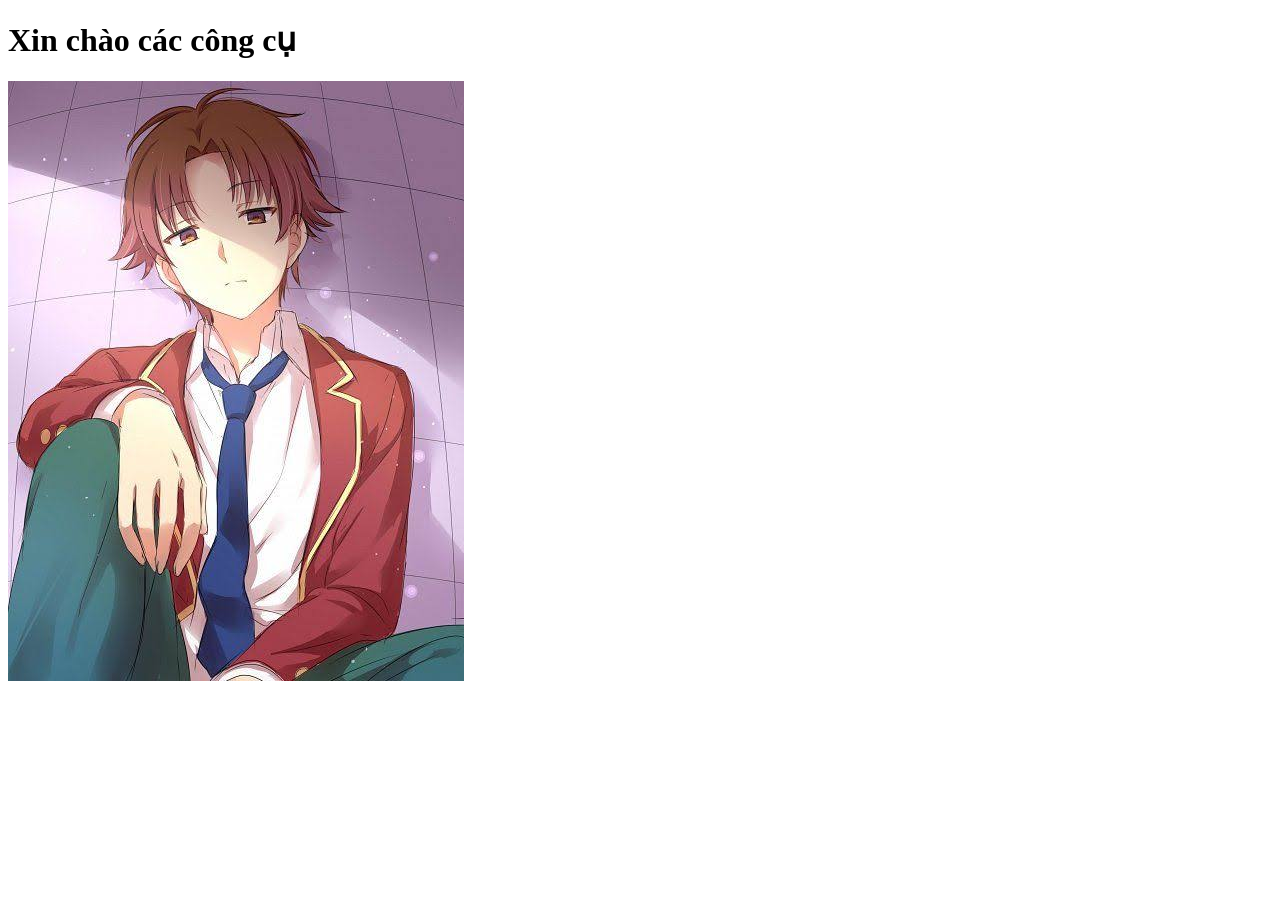
<file: Assignment1/index.html>
<!DOCTYPE html>

<html lang="vi">

<head>
    <meta charset="UTF-8">
    <meta name="viewport" content="width=device-width, initial-scale=1.0">
    <title>Xin chào</title>
</head>

<body>
    <h1>Xin chào các công cụ</h1>
    <a href="https://www.wattpad.com/story/214272122-youkoso-jitsuryoku-shijou-shugi-no-kyoushitsu-e" target="_blank">
        <img src="./ayanokouji.jpeg" alt="Ảnh minh họa">
    </a>
</body>

</html>
</file>
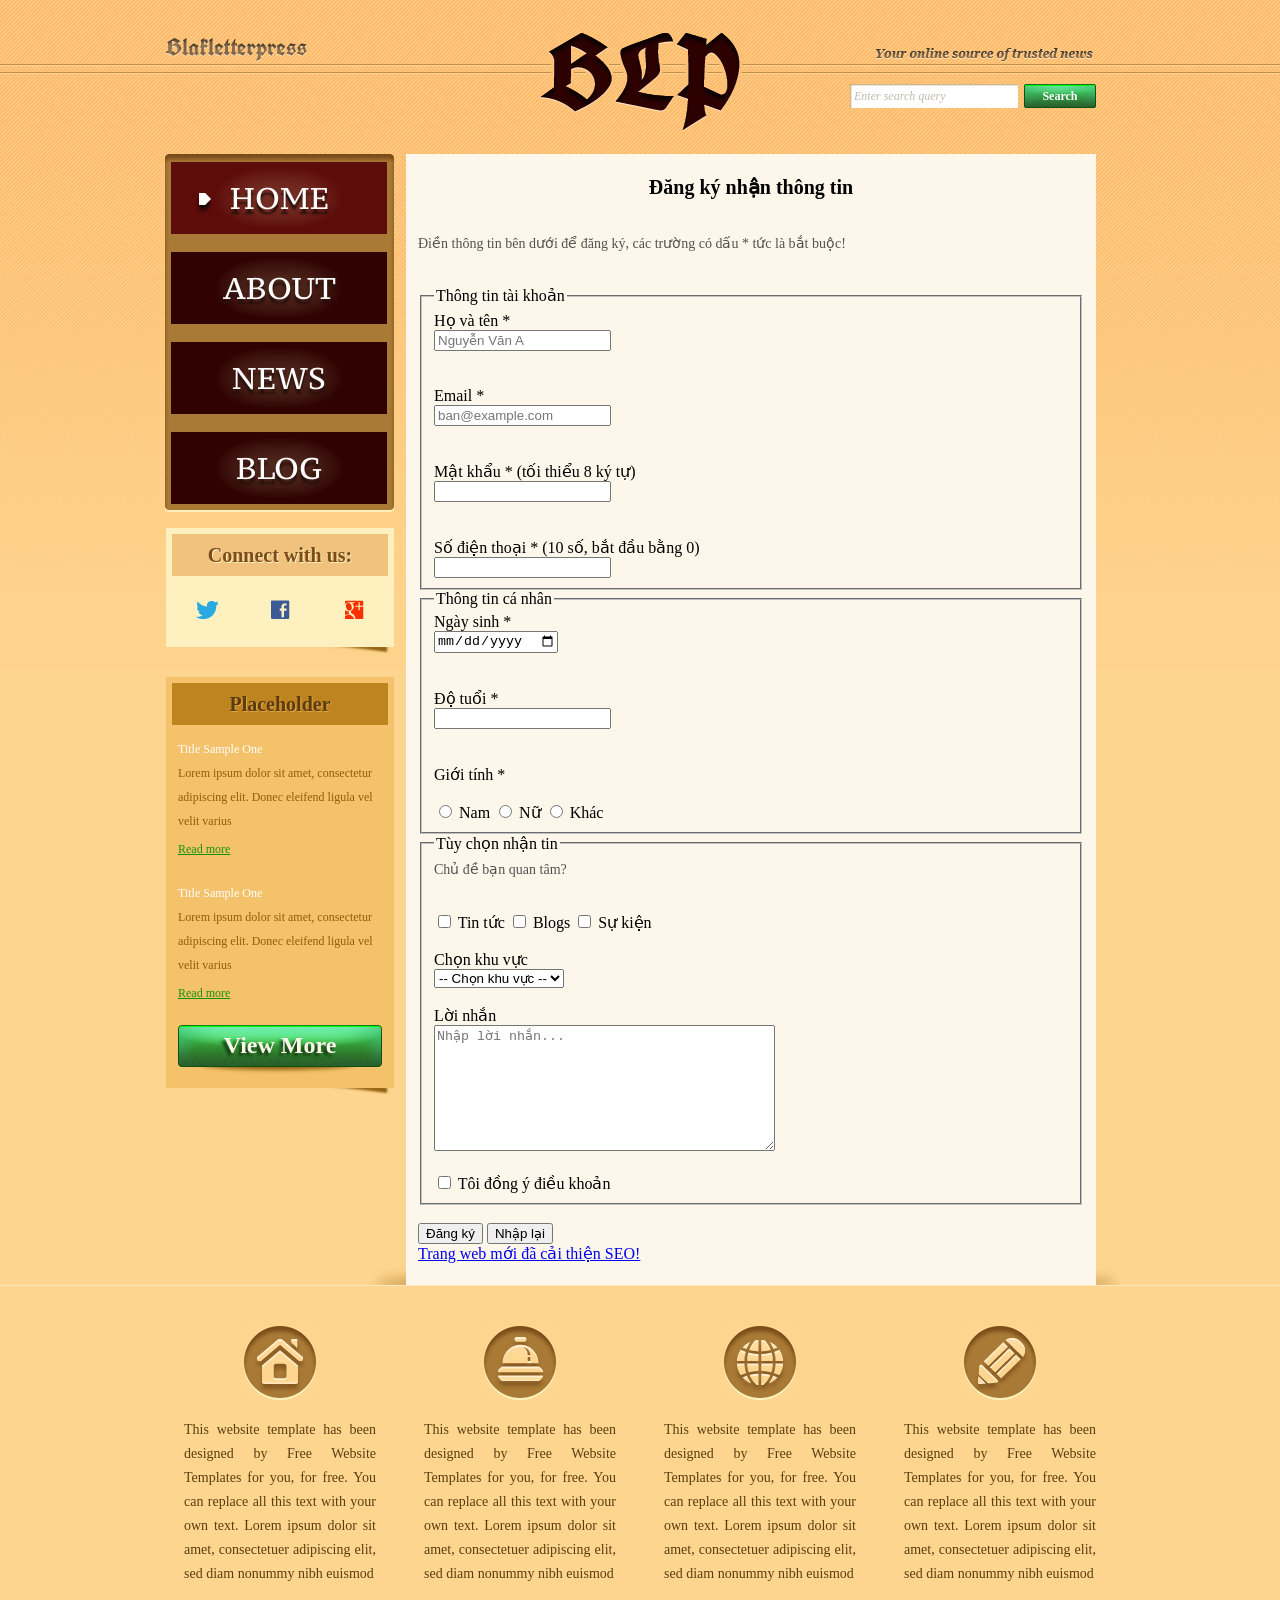
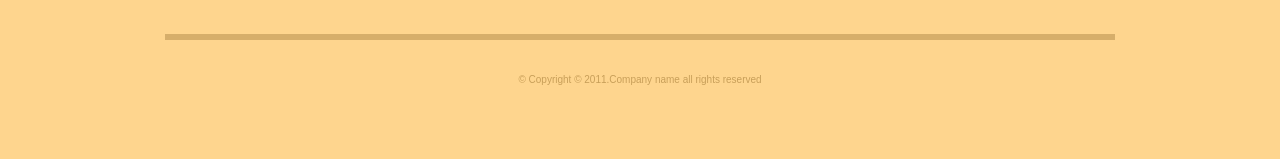
<file: Assignment2/index.html>
<!doctype html>
<!-- Website template by freewebsitetemplates.com -->
<html>
  <head>
    <meta charset="UTF-8" />
    <title>Blakletterpress Website Template</title>
    <link rel="stylesheet" href="css/style.css" type="text/css" />
  </head>
  <body>
    <div id="page">
      <div id="header">
        <div id="motto">
          <a href="index.html" class="sitename"
            ><img
              src="images/blakletterpress.png"
              height="24"
              width="142"
              alt="SiteName"
          /></a>
          <p>
            <img
              src="images/header-text.png"
              height="14"
              width="218"
              alt="Text"
            />
          </p>
        </div>
        <div id="logo">
          <a href="index.html"><img src="images/logo.png" alt="LOGO" /></a>
        </div>
        <div id="searchbar">
          <form action="#" method="post">
            <input
              type="text"
              value="Enter search query"
              class="txtfield"
              onBlur="javascript:if(this.value==''){this.value=this.defaultValue;}"
              onFocus="javascript:if(this.value==this.defaultValue){this.value='';}"
            />
            <input type="submit" value="Search" class="btn" />
          </form>
        </div>
      </div>
      <div id="contents">
        <div id="main">
          <!-- Bài tập 2.1 -->
          <h2>Đăng ký nhận thông tin</h2>
          <p>
            Điền thông tin bên dưới để đăng ký, các trường có dấu * tức là bắt
            buộc!
          </p>

          <form>
            <fieldset>
              <legend>Thông tin tài khoản</legend>

              <label for="fullname">Họ và tên *</label>
              <br />
              <input
                type="text"
                id="fullname"
                name="fullname"
                placeholder="Nguyễn Văn A"
              />

              <br /><br /><br />

              <label for="email">Email *</label>
              <br />
              <input
                type="email"
                id="email"
                name="email"
                placeholder="ban@example.com"
              />

              <br /><br /><br />

              <label for="password"> Mật khẩu * (tối thiểu 8 ký tự) </label>
              <br />
              <input type="password" id="password" name="password" />

              <br /><br /><br />

              <label for="phone">
                Số điện thoại * (10 số, bắt đầu bằng 0)
              </label>
              <br />
              <input type="tel" id="phone" name="phone" />
            </fieldset>

            <fieldset>
              <legend>Thông tin cá nhân</legend>

              <label for="birthday">Ngày sinh *</label>
              <br />
              <input type="date" id="birthday" name="birthday" />

              <br /><br /><br />

              <label for="age">Độ tuổi *</label>
              <br />
              <input type="number" id="age" name="age" />

              <br /><br /><br />

              <label>Giới tính *</label>
              <br /><br />

              <input type="radio" id="male" name="gender" value="male" />
              <label for="male">Nam</label>

              <input type="radio" id="female" name="gender" value="female" />
              <label for="female">Nữ</label>

              <input type="radio" id="other" name="gender" value="other" />
              <label for="other">Khác</label>
            </fieldset>

            <fieldset>
              <legend>Tùy chọn nhận tin</legend>

              <p>Chủ đề bạn quan tâm?</p>

              <label>
                <input type="checkbox" name="topic" value="news" />
                Tin tức
              </label>

              <label>
                <input type="checkbox" name="topic" value="blogs" />
                Blogs
              </label>

              <label>
                <input type="checkbox" name="topic" value="events" />
                Sự kiện
              </label>

              <br />
              <br />

              <label for="region">Chọn khu vực</label>
              <br />

              <select id="region" name="region">
                <option value="" disabled selected>-- Chọn khu vực --</option>
                <option value="HaNoi">Hà Nội</option>
                <option value="BacNinh">Bắc Ninh</option>
                <option value="ThanhHoa">Thanh Hóa</option>
              </select>

              <br />
              <br />
              <label for="comment">Lời nhắn</label>
              <br />

              <textarea
                id="comment"
                name="comment"
                rows="8"
                cols="40"
                placeholder="Nhập lời nhắn..."
              ></textarea>

              <br /><br />

              <label>
                <input type="checkbox" name="terms" required />
                Tôi đồng ý điều khoản
              </label>
            </fieldset>

            <br />
            <button type="submit">Đăng ký</button>
            <button type="reset">Nhập lại</button>
          </form>

          <a href="./index_new.html">Trang web mới đã cải thiện SEO!</a>
        </div>
        <div id="sidebar">
          <div id="navigation">
            <div>
              <ul>
                <li class="selected">
                  <a href="index.html">Home</a>
                </li>
                <li>
                  <a href="about.html">About</a>
                </li>
                <li>
                  <a href="news.html">News</a>
                </li>
                <li>
                  <a href="blog.html">Blog</a>
                </li>
              </ul>
            </div>
          </div>
          <div class="section">
            <div id="connect">
              <h2>Connect with us:</h2>
              <a
                href="http://freewebsitetemplates.com/go/twitter/"
                target="_blank"
                class="twitter"
              ></a>
              <a
                href="http://freewebsitetemplates.com/go/facebook/"
                target="_blank"
                class="facebook"
              ></a>
              <a
                href="http://freewebsitetemplates.com/go/googleplus/"
                target="_blank"
                class="googleplus"
              ></a>
            </div>
          </div>
          <div class="section">
            <div id="posts">
              <h2>Placeholder</h2>
              <ul>
                <li>
                  <h5>Title Sample One</h5>
                  <p>
                    Lorem ipsum dolor sit amet, consectetur adipiscing elit.
                    Donec eleifend ligula vel velit varius
                  </p>
                  <a href="news.html" class="more">Read more</a>
                </li>
                <li>
                  <h5>Title Sample One</h5>
                  <p>
                    Lorem ipsum dolor sit amet, consectetur adipiscing elit.
                    Donec eleifend ligula vel velit varius
                  </p>
                  <a href="news.html" class="more">Read more</a>
                </li>
              </ul>
              <a href="news.html" class="btn2">View More</a>
            </div>
          </div>
        </div>
      </div>
      <div id="footer">
        <div>
          <ul id="featured">
            <li>
              <a href="index.html" class="home"></a>
              <p>
                This website template has been designed by Free Website
                Templates for you, for free. You can replace all this text with
                your own text. Lorem ipsum dolor sit amet, consectetuer
                adipiscing elit, sed diam nonummy nibh euismod
              </p>
            </li>
            <li>
              <a href="index.html" class="bell"></a>
              <p>
                This website template has been designed by Free Website
                Templates for you, for free. You can replace all this text with
                your own text. Lorem ipsum dolor sit amet, consectetuer
                adipiscing elit, sed diam nonummy nibh euismod
              </p>
            </li>
            <li>
              <a href="index.html" class="globe"></a>
              <p>
                This website template has been designed by Free Website
                Templates for you, for free. You can replace all this text with
                your own text. Lorem ipsum dolor sit amet, consectetuer
                adipiscing elit, sed diam nonummy nibh euismod
              </p>
            </li>
            <li>
              <a href="index.html" class="pencil"></a>
              <p>
                This website template has been designed by Free Website
                Templates for you, for free. You can replace all this text with
                your own text. Lorem ipsum dolor sit amet, consectetuer
                adipiscing elit, sed diam nonummy nibh euismod
              </p>
            </li>
          </ul>
          <p id="footnote">
            © Copyright © 2011.Company name all rights reserved
          </p>
        </div>
      </div>
    </div>
  </body>
</html>
</file>
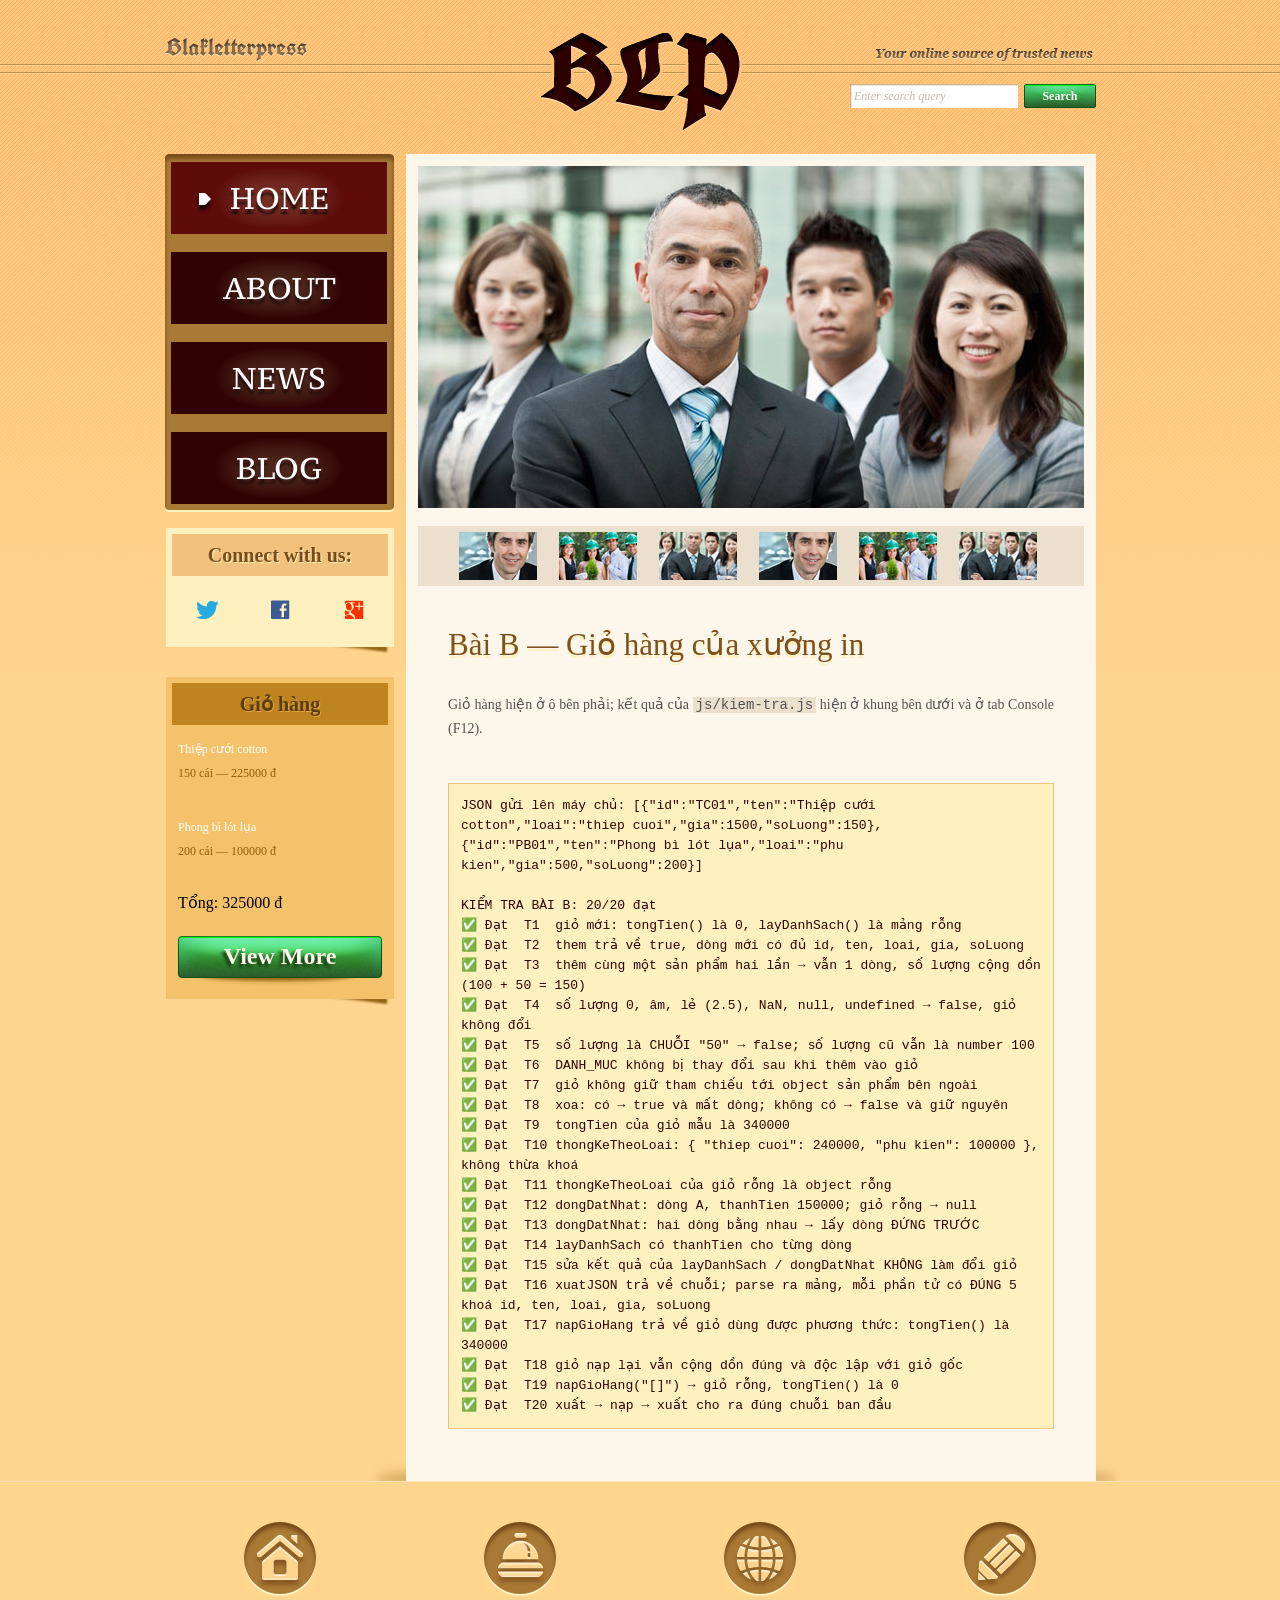
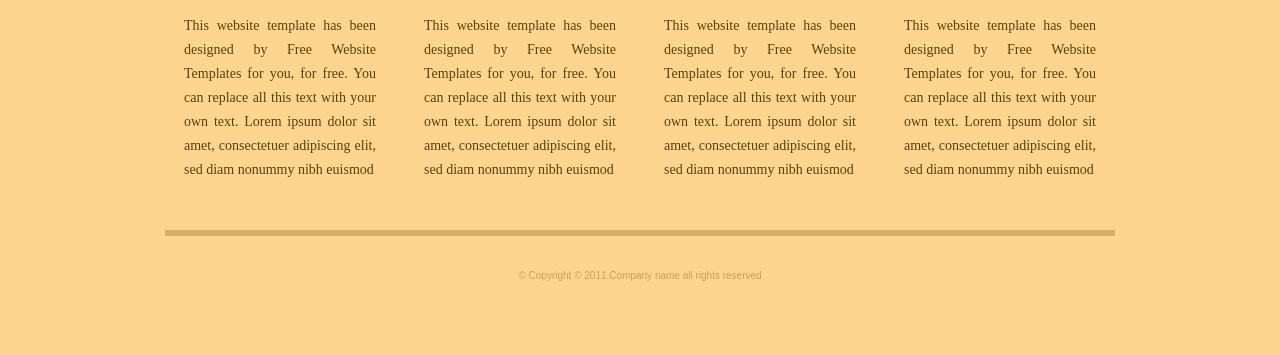
<file: Assignment4/Bai tap 2 - JS tin tuc va gio hang/index.html>
<!DOCTYPE html>
<!-- Website template by freewebsitetemplates.com -->
<html>
<head>
	<meta charset="UTF-8">
	<title>Bài B – Giỏ hàng | Blakletterpress</title>
	<link rel="stylesheet" href="css/style.css" type="text/css">
	<link rel="stylesheet" href="css/bai-js.css" type="text/css">
</head>
<body>
	<div id="page">
		<div id="header">
			<div id="motto">
				<a href="index.html" class="sitename"><img src="images/blakletterpress.png" height="24" width="142" alt="SiteName"></a>
				<p>
					<img src="images/header-text.png" height="14" width="218" alt="Text">
				</p>
			</div>
			<div id="logo">
				<a href="index.html"><img src="images/logo.png" alt="LOGO"></a>
			</div>
			<div id="searchbar">
				<form action="#" method="post">
					<input type="text" value="Enter search query" class="txtfield" onBlur="javascript:if(this.value==''){this.value=this.defaultValue;}" onFocus="javascript:if(this.value==this.defaultValue){this.value='';}">
					<input type="submit" value="Search" class="btn">
				</form>
			</div>
		</div>
		<div id="contents">
			<div id="main">
				<div id="gallery">
					<div>
						<img src="images/team-large.jpg" alt="Img">
					</div>
					<ul>
						<li>
							<img src="images/smiling.jpg" alt="Img">
						</li>
						<li>
							<img src="images/ecofriends.jpg" alt="Img">
						</li>
						<li>
							<img src="images/team.jpg" alt="Img">
						</li>
						<li>
							<img src="images/smiling.jpg" alt="Img">
						</li>
						<li>
							<img src="images/ecofriends.jpg" alt="Img">
						</li>
						<li>
							<img src="images/team.jpg" alt="Img">
						</li>
					</ul>
				</div>
				<div class="body">
					<h1>Bài B — Giỏ hàng của xưởng in</h1>
					<p>
						Giỏ hàng hiện ở ô bên phải; kết quả của <code>js/kiem-tra.js</code> hiện ở khung bên dưới và ở tab Console (F12).
					</p>
					<pre id="ket-qua"></pre>
				</div>
			</div>
			<div id="sidebar">
				<div id="navigation">
					<div>
						<ul>
							<li class="selected">
								<a href="index.html">Home</a>
							</li>
							<li>
								<a href="about.html">About</a>
							</li>
							<li>
								<a href="news.html">News</a>
							</li>
							<li>
								<a href="blog.html">Blog</a>
							</li>
						</ul>
					</div>
				</div>
				<div class="section">
					<div id="connect">
						<h2>Connect with us:</h2>
						<a href="http://freewebsitetemplates.com/go/twitter/" target="_blank" class="twitter"></a> <a href="http://freewebsitetemplates.com/go/facebook/" target="_blank" class="facebook"></a> <a href="http://freewebsitetemplates.com/go/googleplus/" target="_blank" class="googleplus"></a>
					</div>
				</div>
				<div class="section">
					<div id="posts">
						<h2>Giỏ hàng</h2>
						<ul id="gio-hang">
							<li>
								<h5>Title Sample One</h5>
								<p>
									Lorem ipsum dolor sit amet, consectetur adipiscing elit. Donec eleifend ligula vel velit varius
								</p>
								<a href="news.html" class="more">Read more</a>
							</li>
							<li>
								<h5>Title Sample One</h5>
								<p>
									Lorem ipsum dolor sit amet, consectetur adipiscing elit. Donec eleifend ligula vel velit varius
								</p>
								<a href="news.html" class="more">Read more</a>
							</li>
						</ul>
						<a href="news.html" class="btn2">View More</a>
					</div>
				</div>
			</div>
		</div>
		<div id="footer">
			<div>
				<ul id="featured">
					<li>
						<a href="index.html" class="home"></a>
						<p>
							This website template has been designed by Free Website Templates for you, for free. You can replace all this text with your own text. Lorem ipsum dolor sit amet, consectetuer adipiscing elit, sed diam nonummy nibh euismod
						</p>
					</li>
					<li>
						<a href="index.html" class="bell"></a>
						<p>
							This website template has been designed by Free Website Templates for you, for free. You can replace all this text with your own text. Lorem ipsum dolor sit amet, consectetuer adipiscing elit, sed diam nonummy nibh euismod
						</p>
					</li>
					<li>
						<a href="index.html" class="globe"></a>
						<p>
							This website template has been designed by Free Website Templates for you, for free. You can replace all this text with your own text. Lorem ipsum dolor sit amet, consectetuer adipiscing elit, sed diam nonummy nibh euismod
						</p>
					</li>
					<li>
						<a href="index.html" class="pencil"></a>
						<p>
							This website template has been designed by Free Website Templates for you, for free. You can replace all this text with your own text. Lorem ipsum dolor sit amet, consectetuer adipiscing elit, sed diam nonummy nibh euismod
						</p>
					</li>
				</ul>
				<p id="footnote">
					© Copyright © 2011.Company name all rights reserved
				</p>
			</div>
		</div>
	</div>
	<script src="js/ho-tro.js"></script>
	<script src="js/bai-b-gio-hang.js"></script>
	<script src="js/kiem-tra.js"></script>
</body>
</html>
</file>
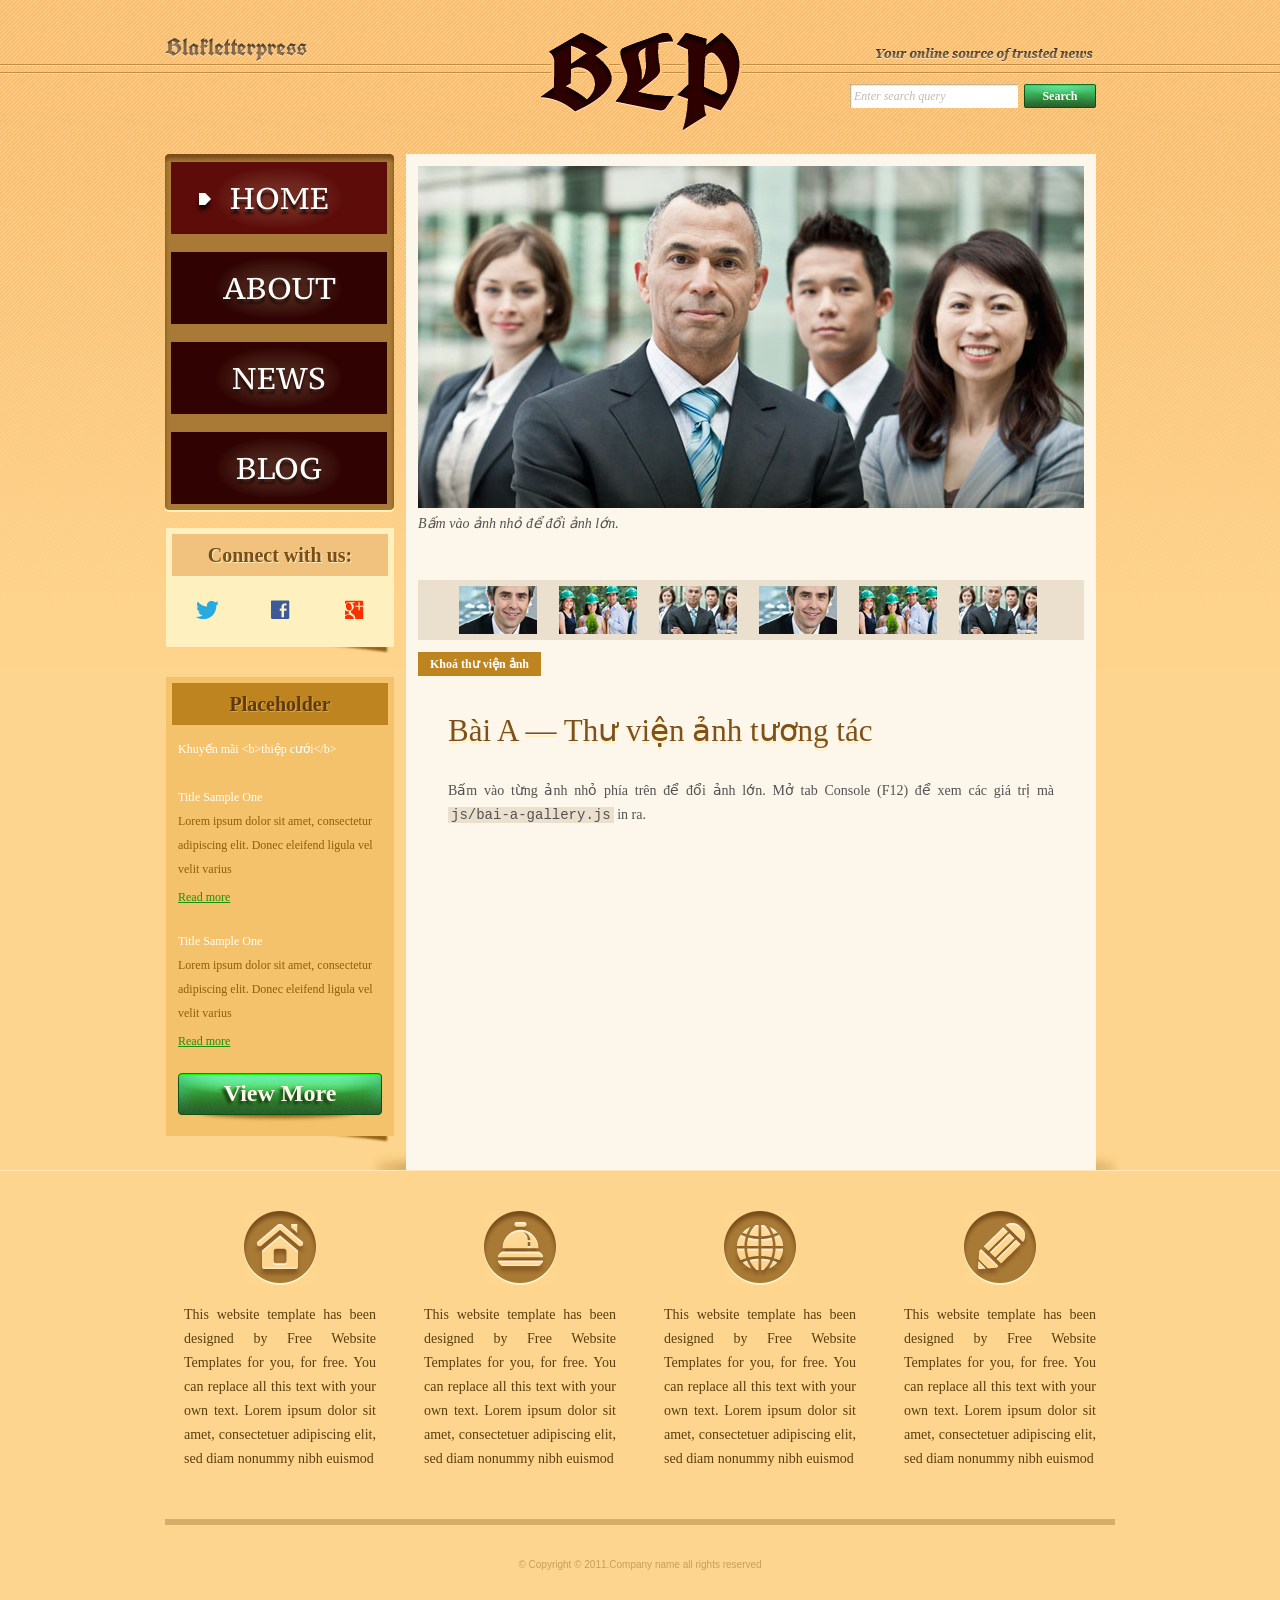
<file: Assignment4/Bai tap 3 - JS thu vien anh va tin nhanh/index.html>
<!DOCTYPE html>
<!-- Website template by freewebsitetemplates.com -->
<html>
<head>
	<meta charset="UTF-8">
	<title>Bài A – Thư viện ảnh | Blakletterpress</title>
	<link rel="stylesheet" href="css/style.css" type="text/css">
	<link rel="stylesheet" href="css/bai-js.css" type="text/css">
</head>
<body>
	<div id="page">
		<div id="header">
			<div id="motto">
				<a href="index.html" class="sitename"><img src="images/blakletterpress.png" height="24" width="142" alt="SiteName"></a>
				<p>
					<img src="images/header-text.png" height="14" width="218" alt="Text">
				</p>
			</div>
			<div id="logo">
				<a href="index.html"><img src="images/logo.png" alt="LOGO"></a>
			</div>
			<div id="searchbar">
				<form action="#" method="post">
					<input type="text" id="o-tim-kiem" value="Enter search query" class="txtfield">
					<input type="submit" value="Search" class="btn">
				</form>
			</div>
		</div>
		<div id="contents">
			<div id="main">
				<div id="gallery">
					<div>
						<img src="images/team-large.jpg" alt="Img">
					</div>
					<ul>
						<li>
							<img src="images/smiling.jpg" alt="meeting">
						</li>
						<li>
							<img src="images/ecofriends.jpg" alt="team-large">
						</li>
						<li>
							<img src="images/team.jpg" alt="team-large">
						</li>
						<li>
							<img src="images/smiling.jpg" alt="meeting">
						</li>
						<li>
							<img src="images/ecofriends.jpg" alt="team-large">
						</li>
						<li>
							<img src="images/team.jpg" alt="team-large">
						</li>
					</ul>
					<button type="button" id="nut-khoa">Khoá thư viện ảnh</button>
				</div>
				<div class="body">
					<h1>Bài A — Thư viện ảnh tương tác</h1>
					<p>
						Bấm vào từng ảnh nhỏ phía trên để đổi ảnh lớn. Mở tab Console (F12) để xem các giá trị mà <code>js/bai-a-gallery.js</code> in ra.
					</p>
				</div>
			</div>
			<div id="sidebar">
				<div id="navigation">
					<div>
						<ul>
							<li class="selected">
								<a href="index.html">Home</a>
							</li>
							<li>
								<a href="about.html">About</a>
							</li>
							<li>
								<a href="news.html">News</a>
							</li>
							<li>
								<a href="blog.html">Blog</a>
							</li>
						</ul>
					</div>
				</div>
				<div class="section">
					<div id="connect">
						<h2>Connect with us:</h2>
						<a href="http://freewebsitetemplates.com/go/twitter/" target="_blank" class="twitter"></a> <a href="http://freewebsitetemplates.com/go/facebook/" target="_blank" class="facebook"></a> <a href="http://freewebsitetemplates.com/go/googleplus/" target="_blank" class="googleplus"></a>
					</div>
				</div>
				<div class="section">
					<div id="posts">
						<h2>Placeholder</h2>
						<ul>
							<li>
								<h5>Title Sample One</h5>
								<p>
									Lorem ipsum dolor sit amet, consectetur adipiscing elit. Donec eleifend ligula vel velit varius
								</p>
								<a href="news.html" class="more">Read more</a>
							</li>
							<li>
								<h5>Title Sample One</h5>
								<p>
									Lorem ipsum dolor sit amet, consectetur adipiscing elit. Donec eleifend ligula vel velit varius
								</p>
								<a href="news.html" class="more">Read more</a>
							</li>
						</ul>
						<a href="news.html" class="btn2">View More</a>
					</div>
				</div>
			</div>
		</div>
		<div id="footer">
			<div>
				<ul id="featured">
					<li>
						<a href="index.html" class="home"></a>
						<p>
							This website template has been designed by Free Website Templates for you, for free. You can replace all this text with your own text. Lorem ipsum dolor sit amet, consectetuer adipiscing elit, sed diam nonummy nibh euismod
						</p>
					</li>
					<li>
						<a href="index.html" class="bell"></a>
						<p>
							This website template has been designed by Free Website Templates for you, for free. You can replace all this text with your own text. Lorem ipsum dolor sit amet, consectetuer adipiscing elit, sed diam nonummy nibh euismod
						</p>
					</li>
					<li>
						<a href="index.html" class="globe"></a>
						<p>
							This website template has been designed by Free Website Templates for you, for free. You can replace all this text with your own text. Lorem ipsum dolor sit amet, consectetuer adipiscing elit, sed diam nonummy nibh euismod
						</p>
					</li>
					<li>
						<a href="index.html" class="pencil"></a>
						<p>
							This website template has been designed by Free Website Templates for you, for free. You can replace all this text with your own text. Lorem ipsum dolor sit amet, consectetuer adipiscing elit, sed diam nonummy nibh euismod
						</p>
					</li>
				</ul>
				<p id="footnote">
					© Copyright © 2011.Company name all rights reserved
				</p>
			</div>
		</div>
	</div>
	<script src="js/bai-a-gallery.js"></script>
</body>
</html>
</file>
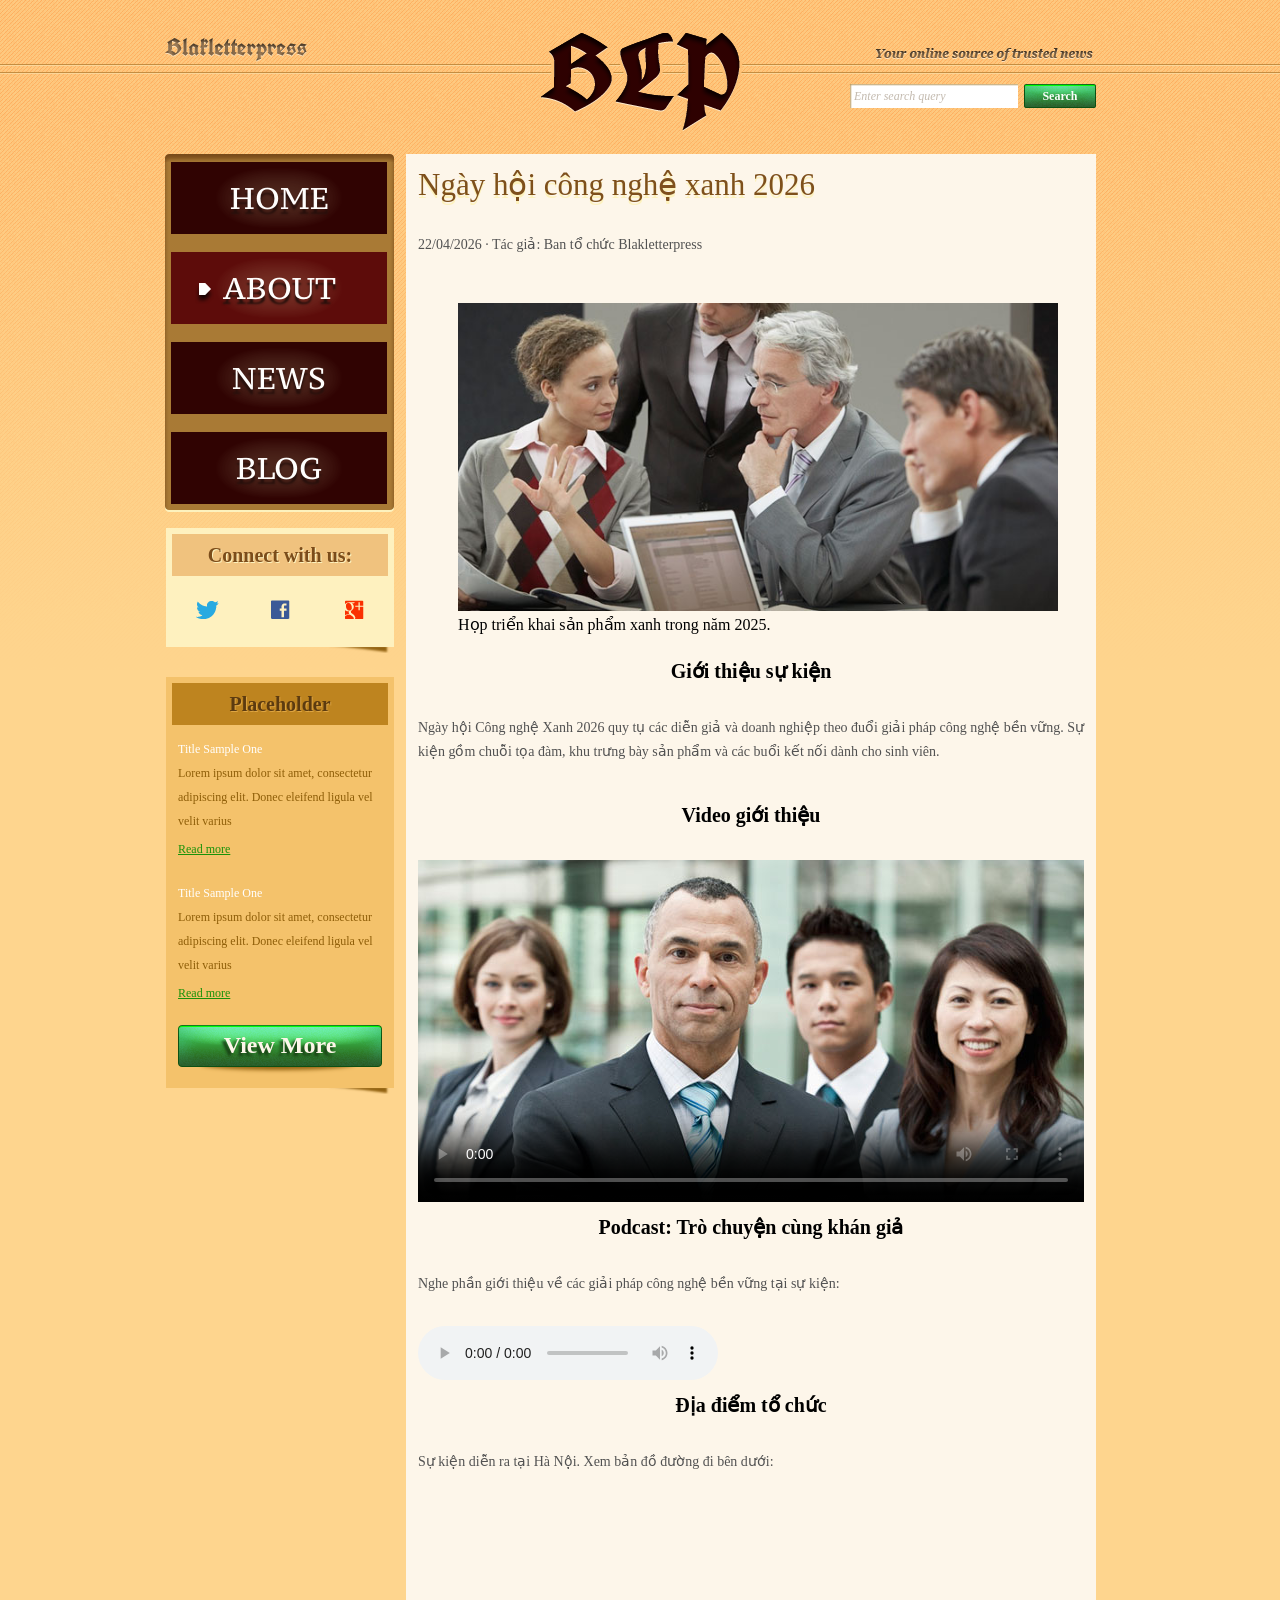
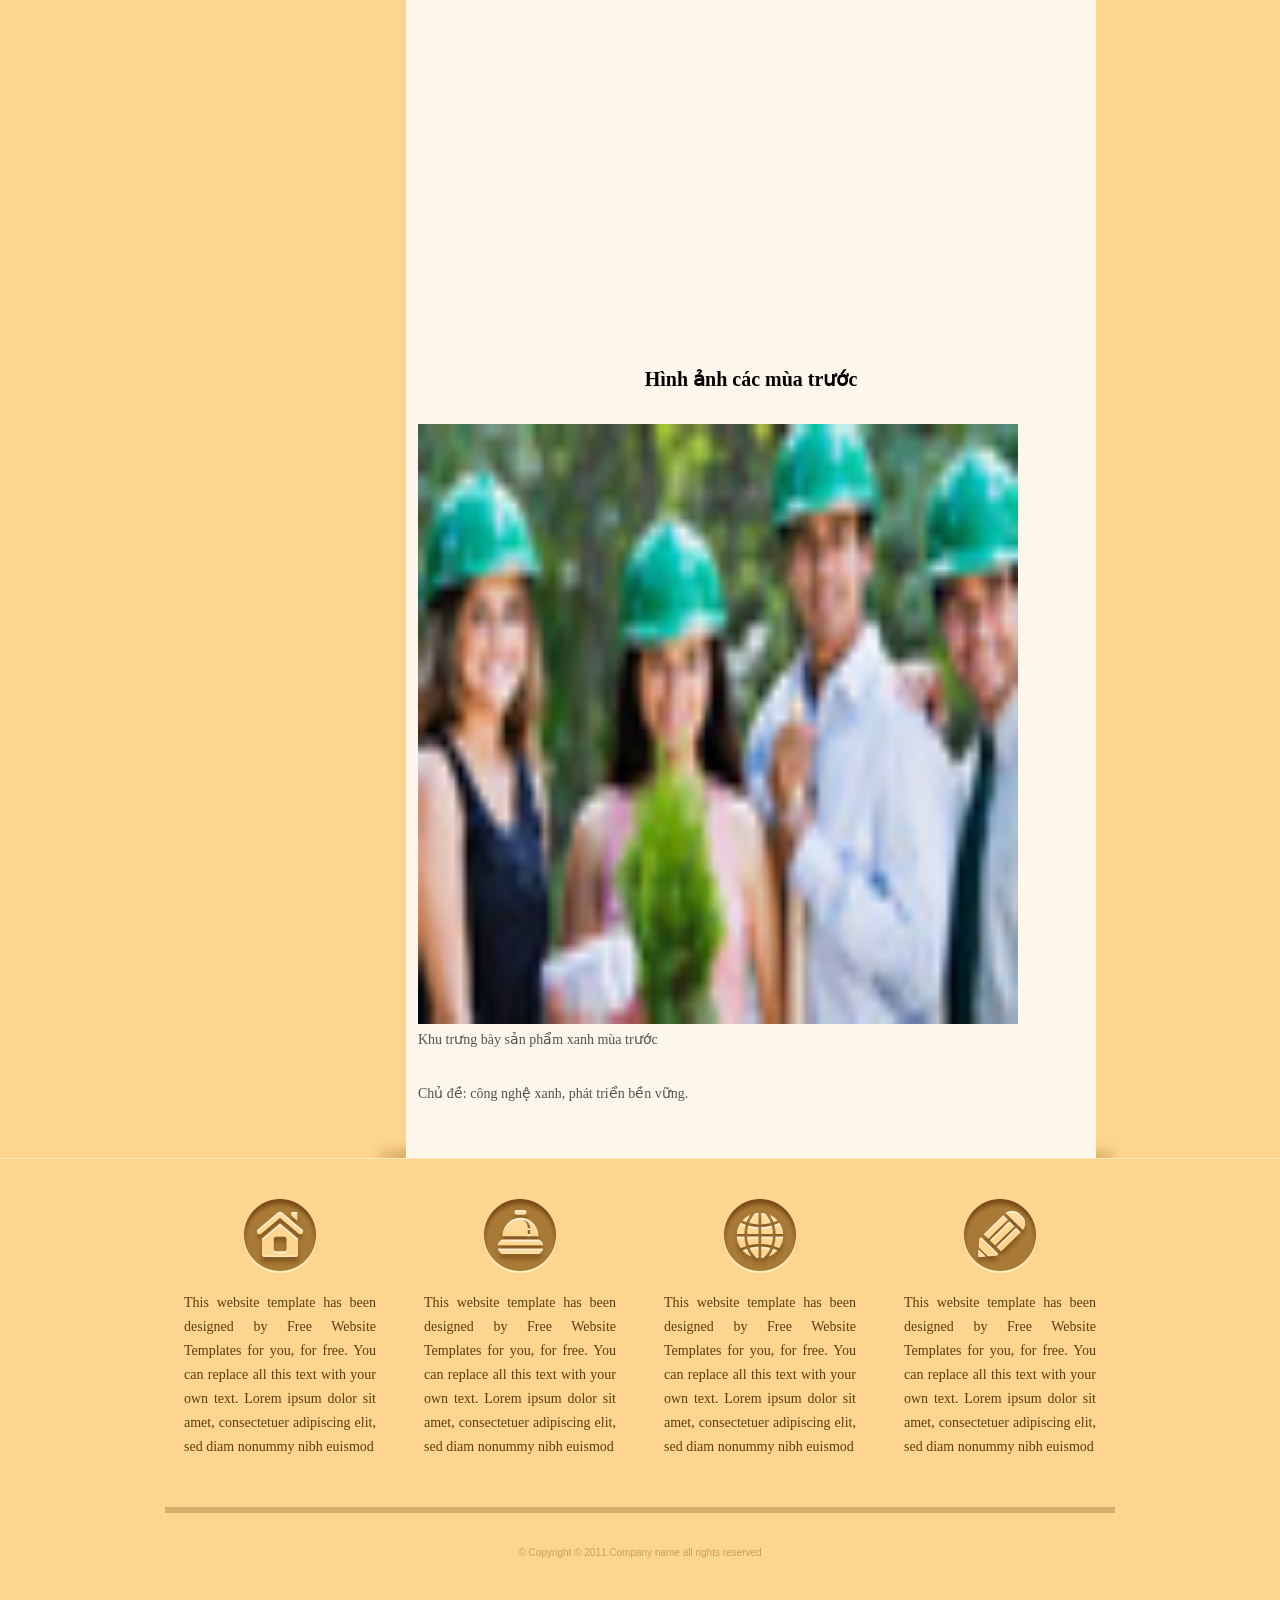
<file: Assignment2/about.html>
<!doctype html>
<!-- Website template by freewebsitetemplates.com -->
<html>
  <head>
    <meta charset="UTF-8" />
    <title>About - Blakletterpress Website Template</title>
    <link rel="stylesheet" href="css/style.css" type="text/css" />
  </head>
  <body>
    <div id="page">
      <div id="header">
        <div id="motto">
          <a href="index.html" class="sitename"
            ><img
              src="images/blakletterpress.png"
              height="24"
              width="142"
              alt="SiteName"
          /></a>
          <p>
            <img
              src="images/header-text.png"
              height="14"
              width="218"
              alt="Text"
            />
          </p>
        </div>
        <div id="logo">
          <a href="index.html"><img src="images/logo.png" alt="LOGO" /></a>
        </div>
        <div id="searchbar">
          <form action="#" method="post">
            <input
              type="text"
              value="Enter search query"
              class="txtfield"
              onBlur="javascript:if(this.value==''){this.value=this.defaultValue;}"
              onFocus="javascript:if(this.value==this.defaultValue){this.value='';}"
            />
            <input type="submit" value="Search" class="btn" />
          </form>
        </div>
      </div>
      <div id="contents">
        <div id="main">
          <!-- Bài 2.2 -->
          <h1>Ngày hội công nghệ xanh 2026</h1>
          <p>22/04/2026 · Tác giả: Ban tổ chức Blakletterpress</p>

          <figure>
            <img
              src="./images/meeting.jpg"
              alt="Họp triển khai sản phẩm xanh trong năm 2025"
              width="600"
            />
            <figcaption>
              Họp triển khai sản phẩm xanh trong năm 2025.
            </figcaption>
          </figure>

          <h2>Giới thiệu sự kiện</h2>
          <div>
            <p>
              Ngày hội Công nghệ Xanh 2026 quy tụ các diễn giả và doanh nghiệp
              theo đuổi giải pháp công nghệ bền vững. Sự kiện gồm chuỗi tọa đàm,
              khu trưng bày sản phẩm và các buổi kết nối dành cho sinh viên.
            </p>
          </div>

          <h2>Video giới thiệu</h2>
          <video width="100%" controls poster="./images/team-large.jpg"></video>

          <h2>Podcast: Trò chuyện cùng khán giả</h2>
          <p>
            Nghe phần giới thiệu về các giải pháp công nghệ bền vững tại sự
            kiện:
          </p>
          <audio controls>
            <source type="audio/mpeg" />
          </audio>

          <h2>Địa điểm tổ chức</h2>
          <p>Sự kiện diễn ra tại Hà Nội. Xem bản đồ đường đi bên dưới:</p>

          <iframe
            src="https://www.google.com/maps/embed?pb=!1m14!1m12!1m3!1d4442.213240973897!2d106.06656864439762!3d21.162977018906947!2m3!1f0!2f0!3f0!3m2!1i1024!2i768!4f13.1!5e1!3m2!1svi!2s!4v1790178858352!5m2!1svi!2s"
            width="600"
            height="450"
            style="border: 0"
            allowfullscreen=""
            loading="lazy"
            referrerpolicy="strict-origin-when-cross-origin"
          ></iframe>

          <h2>Hình ảnh các mùa trước</h2>
          <img src="./images/ecofriends.jpg" width="600" height="600">
          <p>Khu trưng bày sản phẩm xanh mùa trước</p>

          <p>Chủ đề: công nghệ xanh, phát triển bền vững.</p>
        </div>
        <div id="sidebar">
          <div id="navigation">
            <div>
              <ul>
                <li>
                  <a href="index.html">Home</a>
                </li>
                <li class="selected">
                  <a href="about.html">About</a>
                </li>
                <li>
                  <a href="news.html">News</a>
                </li>
                <li>
                  <a href="blog.html">Blog</a>
                </li>
              </ul>
            </div>
          </div>
          <div class="section">
            <div id="connect">
              <h2>Connect with us:</h2>
              <a
                href="http://freewebsitetemplates.com/go/twitter/"
                target="_blank"
                class="twitter"
              ></a>
              <a
                href="http://freewebsitetemplates.com/go/facebook/"
                target="_blank"
                class="facebook"
              ></a>
              <a
                href="http://freewebsitetemplates.com/go/googleplus/"
                target="_blank"
                class="googleplus"
              ></a>
            </div>
          </div>
          <div class="section">
            <div id="posts">
              <h2>Placeholder</h2>
              <ul>
                <li>
                  <h5>Title Sample One</h5>
                  <p>
                    Lorem ipsum dolor sit amet, consectetur adipiscing elit.
                    Donec eleifend ligula vel velit varius
                  </p>
                  <a href="news.html" class="more">Read more</a>
                </li>
                <li>
                  <h5>Title Sample One</h5>
                  <p>
                    Lorem ipsum dolor sit amet, consectetur adipiscing elit.
                    Donec eleifend ligula vel velit varius
                  </p>
                  <a href="news.html" class="more">Read more</a>
                </li>
              </ul>
              <a href="news.html" class="btn2">View More</a>
            </div>
          </div>
        </div>
      </div>
      <div id="footer">
        <div>
          <ul id="featured">
            <li>
              <a href="index.html" class="home"></a>
              <p>
                This website template has been designed by Free Website
                Templates for you, for free. You can replace all this text with
                your own text. Lorem ipsum dolor sit amet, consectetuer
                adipiscing elit, sed diam nonummy nibh euismod
              </p>
            </li>
            <li>
              <a href="index.html" class="bell"></a>
              <p>
                This website template has been designed by Free Website
                Templates for you, for free. You can replace all this text with
                your own text. Lorem ipsum dolor sit amet, consectetuer
                adipiscing elit, sed diam nonummy nibh euismod
              </p>
            </li>
            <li>
              <a href="index.html" class="globe"></a>
              <p>
                This website template has been designed by Free Website
                Templates for you, for free. You can replace all this text with
                your own text. Lorem ipsum dolor sit amet, consectetuer
                adipiscing elit, sed diam nonummy nibh euismod
              </p>
            </li>
            <li>
              <a href="index.html" class="pencil"></a>
              <p>
                This website template has been designed by Free Website
                Templates for you, for free. You can replace all this text with
                your own text. Lorem ipsum dolor sit amet, consectetuer
                adipiscing elit, sed diam nonummy nibh euismod
              </p>
            </li>
          </ul>
          <p id="footnote">
            © Copyright © 2011.Company name all rights reserved
          </p>
        </div>
      </div>
    </div>
  </body>
</html>
</file>
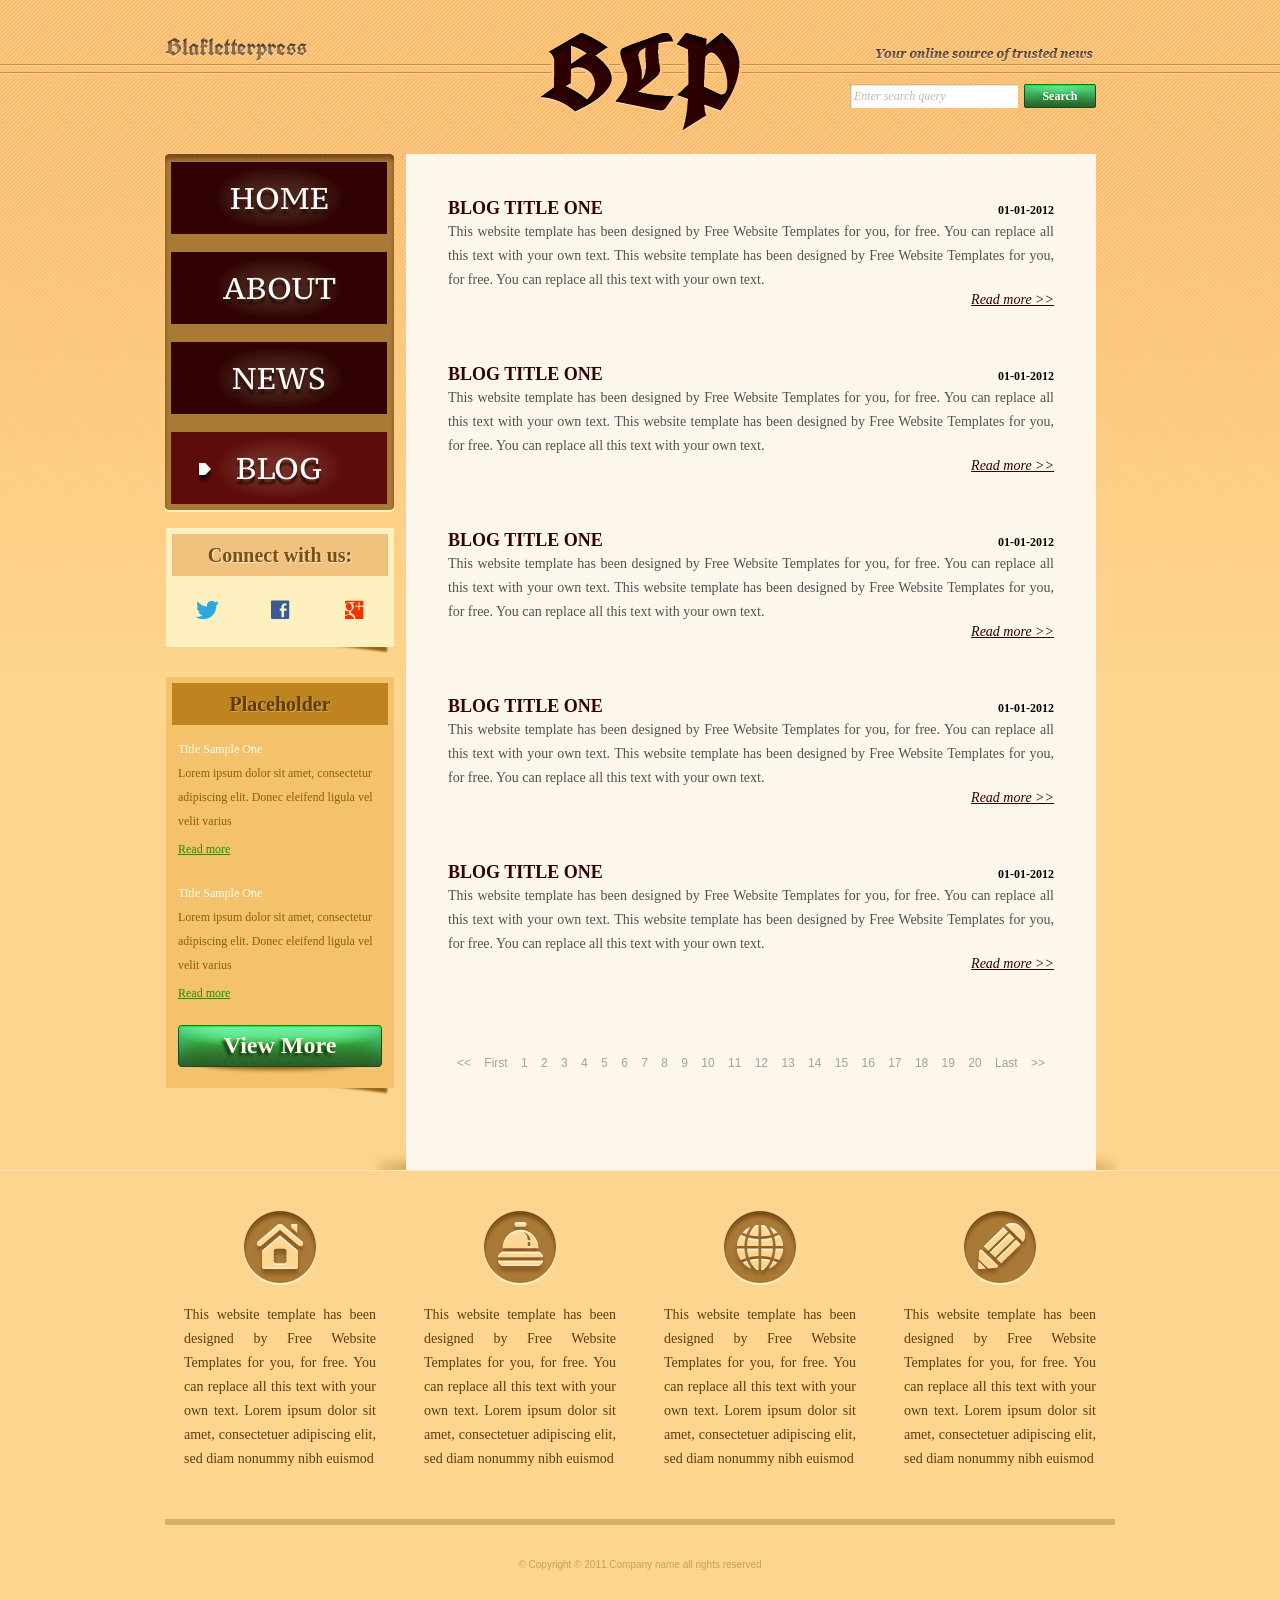
<file: Assignment2/blog.html>
<!DOCTYPE html>
<!-- Website template by freewebsitetemplates.com -->
<html>
<head>
	<meta charset="UTF-8">
	<title>Blog - Blakletterpress Website Template</title>
	<link rel="stylesheet" href="css/style.css" type="text/css">
</head>
<body>
	<div id="page">
		<div id="header">
			<div id="motto">
				<a href="index.html" class="sitename"><img src="images/blakletterpress.png" height="24" width="142" alt="SiteName"></a>
				<p>
					<img src="images/header-text.png" height="14" width="218" alt="Text">
				</p>
			</div>
			<div id="logo">
				<a href="index.html"><img src="images/logo.png" alt="LOGO"></a>
			</div>
			<div id="searchbar">
				<form action="#" method="post">
					<input type="text" value="Enter search query" class="txtfield" onBlur="javascript:if(this.value==''){this.value=this.defaultValue;}" onFocus="javascript:if(this.value==this.defaultValue){this.value='';}">
					<input type="submit" value="Search" class="btn">
				</form>
			</div>
		</div>
		<div id="contents">
			<div id="main">
				<div class="body">
					<ul id="list">
						<li>
							<span class="time">01-01-2012</span>
							<h3>BLOG TITLE ONE</h3>
							<p>
								This website template has been designed by Free Website Templates for you, for free. You can replace all this text with your own text. This website template has been designed by Free Website Templates for you, for free. You can replace all this text with your own text.
							</p>
							<a href="blog.html" class="more">Read more >></a>
						</li>
						<li>
							<span class="time">01-01-2012</span>
							<h3>BLOG TITLE ONE</h3>
							<p>
								This website template has been designed by Free Website Templates for you, for free. You can replace all this text with your own text. This website template has been designed by Free Website Templates for you, for free. You can replace all this text with your own text.
							</p>
							<a href="blog.html" class="more">Read more >></a>
						</li>
						<li>
							<span class="time">01-01-2012</span>
							<h3>BLOG TITLE ONE</h3>
							<p>
								This website template has been designed by Free Website Templates for you, for free. You can replace all this text with your own text. This website template has been designed by Free Website Templates for you, for free. You can replace all this text with your own text.
							</p>
							<a href="blog.html" class="more">Read more >></a>
						</li>
						<li>
							<span class="time">01-01-2012</span>
							<h3>BLOG TITLE ONE</h3>
							<p>
								This website template has been designed by Free Website Templates for you, for free. You can replace all this text with your own text. This website template has been designed by Free Website Templates for you, for free. You can replace all this text with your own text.
							</p>
							<a href="blog.html" class="more">Read more >></a>
						</li>
						<li>
							<span class="time">01-01-2012</span>
							<h3>BLOG TITLE ONE</h3>
							<p>
								This website template has been designed by Free Website Templates for you, for free. You can replace all this text with your own text. This website template has been designed by Free Website Templates for you, for free. You can replace all this text with your own text.
							</p>
							<a href="blog.html" class="more">Read more >></a>
						</li>
					</ul>
					<div id="pagination">
						<a href="blog.html">&lt;&lt;</a> <a href="blog.html">First</a> <a href="blog.html">1</a> <a href="blog.html">2</a> <a href="blog.html">3</a> <a href="blog.html">4</a> <a href="blog.html">5</a> <a href="blog.html">6</a> <a href="blog.html">7</a> <a href="blog.html">8</a> <a href="blog.html">9</a> <a href="blog.html">10</a> <a href="blog.html">11</a> <a href="blog.html">12</a> <a href="blog.html">13</a> <a href="blog.html">14</a> <a href="blog.html">15</a> <a href="blog.html">16</a> <a href="blog.html">17</a> <a href="blog.html">18</a> <a href="blog.html">19</a> <a href="blog.html">20</a> <a href="blog.html">Last</a> <a href="blog.html">&gt;&gt;</a>
					</div>
				</div>
			</div>
			<div id="sidebar">
				<div id="navigation">
					<div>
						<ul>
							<li>
								<a href="index.html">Home</a>
							</li>
							<li>
								<a href="about.html">About</a>
							</li>
							<li>
								<a href="news.html">News</a>
							</li>
							<li class="selected">
								<a href="blog.html">Blog</a>
							</li>
						</ul>
					</div>
				</div>
				<div class="section">
					<div id="connect">
						<h2>Connect with us:</h2>
						<a href="http://freewebsitetemplates.com/go/twitter/" target="_blank" class="twitter"></a> <a href="http://freewebsitetemplates.com/go/facebook/" target="_blank" class="facebook"></a> <a href="http://freewebsitetemplates.com/go/googleplus/" target="_blank" class="googleplus"></a>
					</div>
				</div>
				<div class="section">
					<div id="posts">
						<h2>Placeholder</h2>
						<ul>
							<li>
								<h5>Title Sample One</h5>
								<p>
									Lorem ipsum dolor sit amet, consectetur adipiscing elit. Donec eleifend ligula vel velit varius
								</p>
								<a href="news.html" class="more">Read more</a>
							</li>
							<li>
								<h5>Title Sample One</h5>
								<p>
									Lorem ipsum dolor sit amet, consectetur adipiscing elit. Donec eleifend ligula vel velit varius
								</p>
								<a href="news.html" class="more">Read more</a>
							</li>
						</ul>
						<a href="news.html" class="btn2">View More</a>
					</div>
				</div>
			</div>
		</div>
		<div id="footer">
			<div>
				<ul id="featured">
					<li>
						<a href="index.html" class="home"></a>
						<p>
							This website template has been designed by Free Website Templates for you, for free. You can replace all this text with your own text. Lorem ipsum dolor sit amet, consectetuer adipiscing elit, sed diam nonummy nibh euismod
						</p>
					</li>
					<li>
						<a href="index.html" class="bell"></a>
						<p>
							This website template has been designed by Free Website Templates for you, for free. You can replace all this text with your own text. Lorem ipsum dolor sit amet, consectetuer adipiscing elit, sed diam nonummy nibh euismod
						</p>
					</li>
					<li>
						<a href="index.html" class="globe"></a>
						<p>
							This website template has been designed by Free Website Templates for you, for free. You can replace all this text with your own text. Lorem ipsum dolor sit amet, consectetuer adipiscing elit, sed diam nonummy nibh euismod
						</p>
					</li>
					<li>
						<a href="index.html" class="pencil"></a>
						<p>
							This website template has been designed by Free Website Templates for you, for free. You can replace all this text with your own text. Lorem ipsum dolor sit amet, consectetuer adipiscing elit, sed diam nonummy nibh euismod
						</p>
					</li>
				</ul>
				<p id="footnote">
					© Copyright © 2011.Company name all rights reserved
				</p>
			</div>
		</div>
	</div>
</body>
</html>
</file>
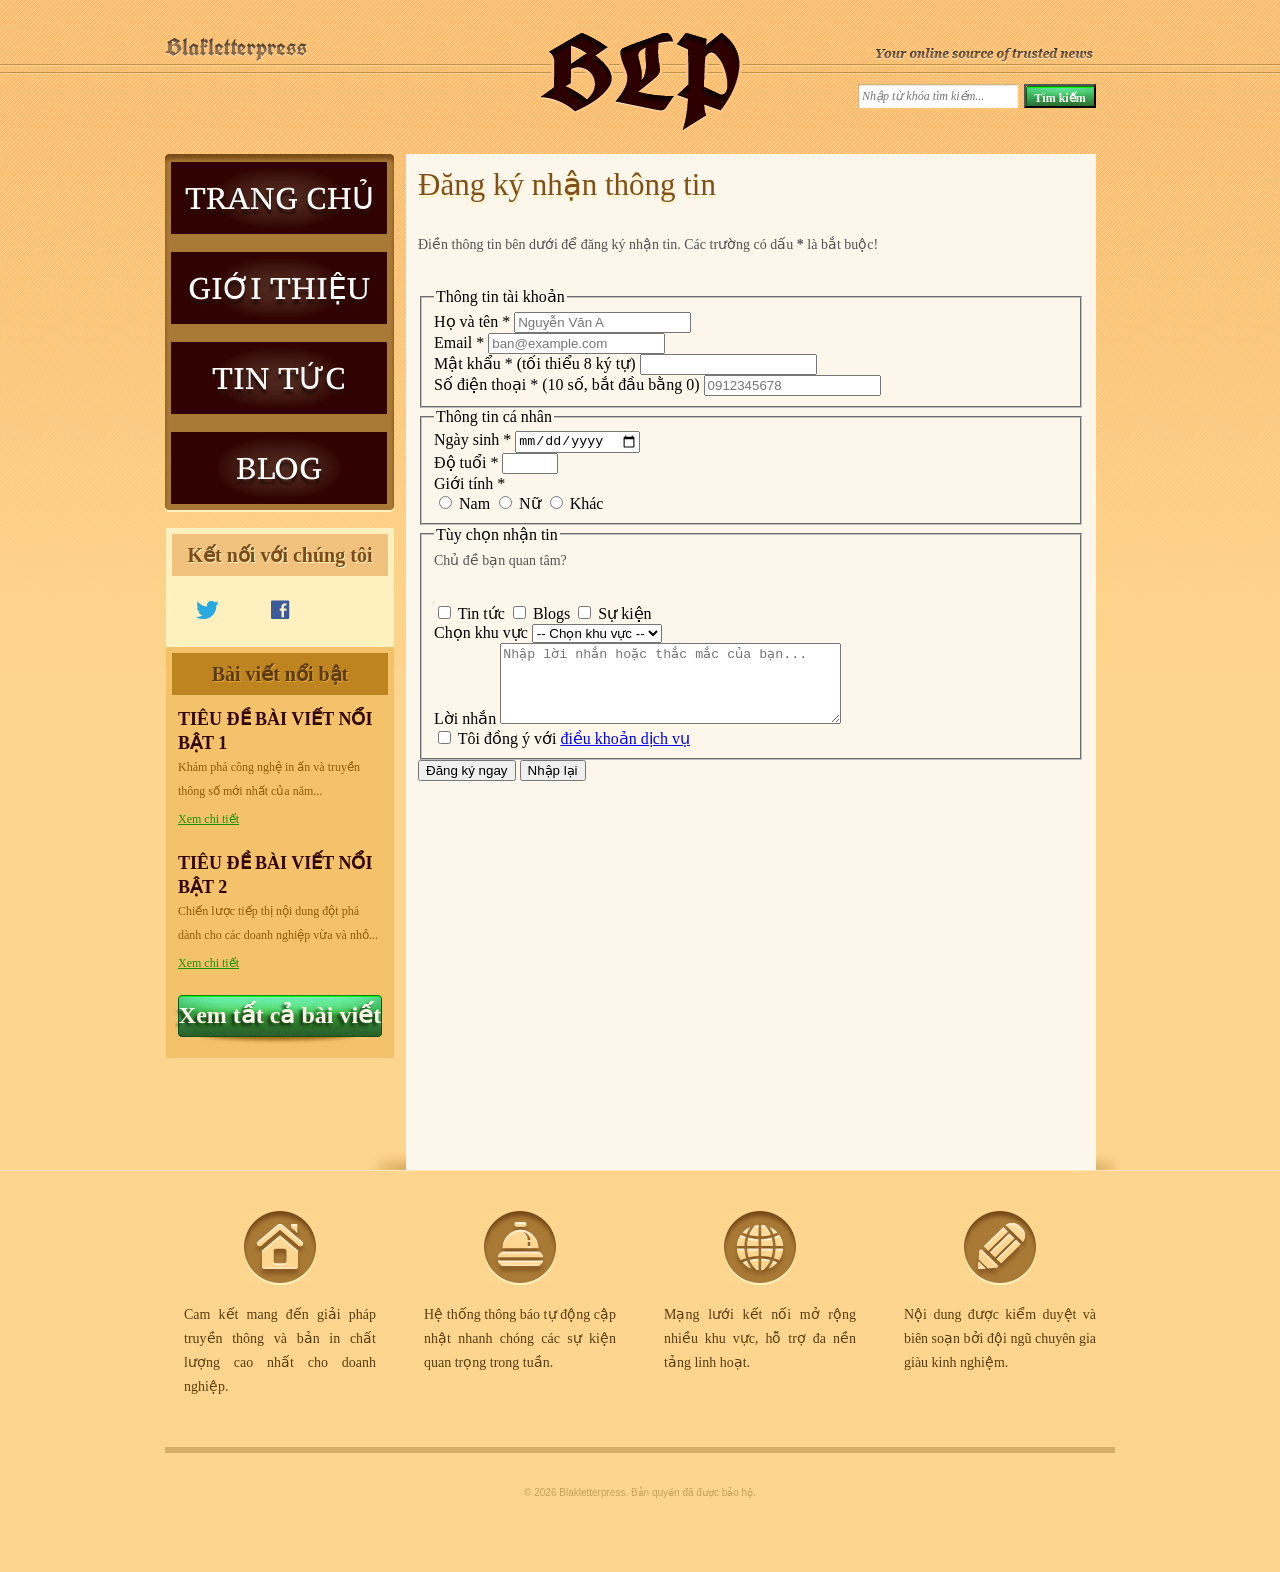
<file: Assignment2/index_new.html>
<!DOCTYPE html>
<html lang="vi">
  <head>
    <meta charset="UTF-8" />
    <meta name="viewport" content="width=device-width, initial-scale=1.0" />
    
    <!-- Tiêu đề chuẩn SEO (chứa từ khóa chính + thương hiệu) -->
    <title>Đăng ký nhận thông tin - Blakletterpress</title>
    
    <!-- Thẻ mô tả chuẩn SEO -->
    <meta name="description" content="Đăng ký nhận bản tin mới nhất từ Blakletterpress để cập nhật các tin tức, bài viết chuyên sâu và sự kiện nổi bật trong ngành." />
    <meta name="robots" content="index, follow" />
    <link rel="canonical" href="https://example.com/dang-ky.html" />

    <!-- Open Graph (Hỗ trợ hiển thị khi chia sẻ Facebook/Zalo) -->
    <meta property="og:title" content="Đăng ký nhận thông tin - Blakletterpress" />
    <meta property="og:description" content="Cập nhật tin tức, sự kiện và bài viết hấp dẫn từ Blakletterpress." />
    <meta property="og:image" content="images/logo.png" />
    <meta property="og:type" content="website" />

    <link rel="stylesheet" href="css/style.css" type="text/css" />
  </head>
  <body>
    <div id="page">
      <!-- HEADER CHUẨN NGỮ NGHĨA -->
      <header id="header">
        <div id="motto">
          <a href="index.html" class="sitename">
            <img
              src="images/blakletterpress.png"
              height="24"
              width="142"
              alt="Blakletterpress Trang chủ"
            />
          </a>
          <p>
            <img
              src="images/header-text.png"
              height="14"
              width="218"
              alt="Khẩu hiệu Blakletterpress"
            />
          </p>
        </div>

        <div id="logo">
          <a href="index.html">
            <img src="images/logo.png" alt="Logo chính thức Blakletterpress" />
          </a>
        </div>

        <div id="searchbar">
          <!-- Sử dụng HTML5 search input hiện đại, không dùng JS inline -->
          <form action="/search" method="get" role="search">
            <label for="search-input" class="visually-hidden" style="position: absolute; left: -9999px;">Tìm kiếm trên trang</label>
            <input
              type="search"
              id="search-input"
              name="q"
              placeholder="Nhập từ khóa tìm kiếm..."
              class="txtfield"
              required
            />
            <button type="submit" class="btn">Tìm kiếm</button>
          </form>
        </div>
      </header>

      <div id="contents">
        <!-- VÙNG NỘI DUNG CHÍNH (MAIN) -->
        <main id="main">
          <!-- H1 DUY NHẤT TRÊN TRANG CHO SEO -->
          <h1>Đăng ký nhận thông tin</h1>
          <p>
            Điền thông tin bên dưới để đăng ký nhận tin. Các trường có dấu <strong>*</strong> là bắt buộc!
          </p>

          <form action="#" method="post" novalidate>
            <!-- Fieldset 1 -->
            <fieldset class="form-section">
              <legend>Thông tin tài khoản</legend>

              <div class="form-group">
                <label for="fullname">Họ và tên *</label>
                <input
                  type="text"
                  id="fullname"
                  name="fullname"
                  placeholder="Nguyễn Văn A"
                  autocomplete="name"
                  required
                />
              </div>

              <div class="form-group">
                <label for="email">Email *</label>
                <input
                  type="email"
                  id="email"
                  name="email"
                  placeholder="ban@example.com"
                  autocomplete="email"
                  required
                />
              </div>

              <div class="form-group">
                <label for="password">Mật khẩu * (tối thiểu 8 ký tự)</label>
                <input
                  type="password"
                  id="password"
                  name="password"
                  minlength="8"
                  autocomplete="new-password"
                  required
                />
              </div>

              <div class="form-group">
                <label for="phone">Số điện thoại * (10 số, bắt đầu bằng 0)</label>
                <input
                  type="tel"
                  id="phone"
                  name="phone"
                  pattern="0[0-9]{9}"
                  placeholder="0912345678"
                  autocomplete="tel"
                  required
                />
              </div>
            </fieldset>

            <!-- Fieldset 2 -->
            <fieldset class="form-section">
              <legend>Thông tin cá nhân</legend>

              <div class="form-group">
                <label for="birthday">Ngày sinh *</label>
                <input type="date" id="birthday" name="birthday" required />
              </div>

              <div class="form-group">
                <label for="age">Độ tuổi *</label>
                <input type="number" id="age" name="age" min="1" max="120" required />
              </div>

              <div class="form-group">
                <span class="label-group-title">Giới tính *</span>
                <div>
                  <input type="radio" id="male" name="gender" value="male" required />
                  <label for="male">Nam</label>

                  <input type="radio" id="female" name="gender" value="female" />
                  <label for="female">Nữ</label>

                  <input type="radio" id="other" name="gender" value="other" />
                  <label for="other">Khác</label>
                </div>
              </div>
            </fieldset>

            <!-- Fieldset 3 -->
            <fieldset class="form-section">
              <legend>Tùy chọn nhận tin</legend>

              <p class="label-group-title">Chủ đề bạn quan tâm?</p>
              <div class="checkbox-group">
                <label>
                  <input type="checkbox" name="topic[]" value="news" />
                  Tin tức
                </label>
                <label>
                  <input type="checkbox" name="topic[]" value="blogs" />
                  Blogs
                </label>
                <label>
                  <input type="checkbox" name="topic[]" value="events" />
                  Sự kiện
                </label>
              </div>

              <div class="form-group">
                <label for="region">Chọn khu vực</label>
                <select id="region" name="region">
                  <option value="" disabled selected>-- Chọn khu vực --</option>
                  <option value="HaNoi">Hà Nội</option>
                  <option value="BacNinh">Bắc Ninh</option>
                  <option value="ThanhHoa">Thanh Hóa</option>
                </select>
              </div>

              <div class="form-group">
                <label for="comment">Lời nhắn</label>
                <textarea
                  id="comment"
                  name="comment"
                  rows="5"
                  cols="40"
                  placeholder="Nhập lời nhắn hoặc thắc mắc của bạn..."
                ></textarea>
              </div>

              <div class="form-group">
                <label>
                  <input type="checkbox" name="terms" required />
                  Tôi đồng ý với <a href="terms.html" target="_blank" rel="noopener">điều khoản dịch vụ</a>
                </label>
              </div>
            </fieldset>

            <div class="form-actions">
              <button type="submit">Đăng ký ngay</button>
              <button type="reset">Nhập lại</button>
            </div>
          </form>
        </main>

        <!-- THANH BÊN (ASIDE) -->
        <aside id="sidebar">
          <nav id="navigation" aria-label="Menu chính">
            <div>
              <ul>
                <li><a href="index.html">Trang chủ</a></li>
                <li><a href="about.html">Giới thiệu</a></li>
                <li><a href="news.html">Tin tức</a></li>
                <li><a href="blog.html">Blog</a></li>
              </ul>
            </div>
          </nav>

          <section class="section" id="connect">
            <h2>Kết nối với chúng tôi</h2>
            <a href="https://twitter.com/example" target="_blank" rel="noopener noreferrer" class="twitter" aria-label="Theo dõi qua Twitter"></a>
            <a href="https://facebook.com/example" target="_blank" rel="noopener noreferrer" class="facebook" aria-label="Theo dõi qua Facebook"></a>
          </section>

          <section class="section" id="posts">
            <h2>Bài viết nổi bật</h2>
            <ul>
              <li>
                <h3>Tiêu đề bài viết nổi bật 1</h3>
                <p>Khám phá công nghệ in ấn và truyền thông số mới nhất của năm...</p>
                <a href="news-detail.html" class="more">Xem chi tiết</a>
              </li>
              <li>
                <h3>Tiêu đề bài viết nổi bật 2</h3>
                <p>Chiến lược tiếp thị nội dung đột phá dành cho các doanh nghiệp vừa và nhỏ...</p>
                <a href="news-detail.html" class="more">Xem chi tiết</a>
              </li>
            </ul>
            <a href="news.html" class="btn2">Xem tất cả bài viết</a>
          </section>
        </aside>
      </div>

      <!-- CHÂN TRANG (FOOTER) -->
      <footer id="footer">
        <div>
          <ul id="featured">
            <li>
              <a href="index.html" class="home" aria-label="Về trang chủ"></a>
              <p>Cam kết mang đến giải pháp truyền thông và bản in chất lượng cao nhất cho doanh nghiệp.</p>
            </li>
            <li>
              <a href="index.html" class="bell" aria-label="Nhận thông báo"></a>
              <p>Hệ thống thông báo tự động cập nhật nhanh chóng các sự kiện quan trọng trong tuần.</p>
            </li>
            <li>
              <a href="index.html" class="globe" aria-label="Phạm vi toàn cầu"></a>
              <p>Mạng lưới kết nối mở rộng nhiều khu vực, hỗ trợ đa nền tảng linh hoạt.</p>
            </li>
            <li>
              <a href="index.html" class="pencil" aria-label="Biên tập nội dung"></a>
              <p>Nội dung được kiểm duyệt và biên soạn bởi đội ngũ chuyên gia giàu kinh nghiệm.</p>
            </li>
          </ul>
          <p id="footnote">
            © 2026 Blakletterpress. Bản quyền đã được bảo hộ.
          </p>
        </div>
      </footer>
    </div>
  </body>
</html>
</file>
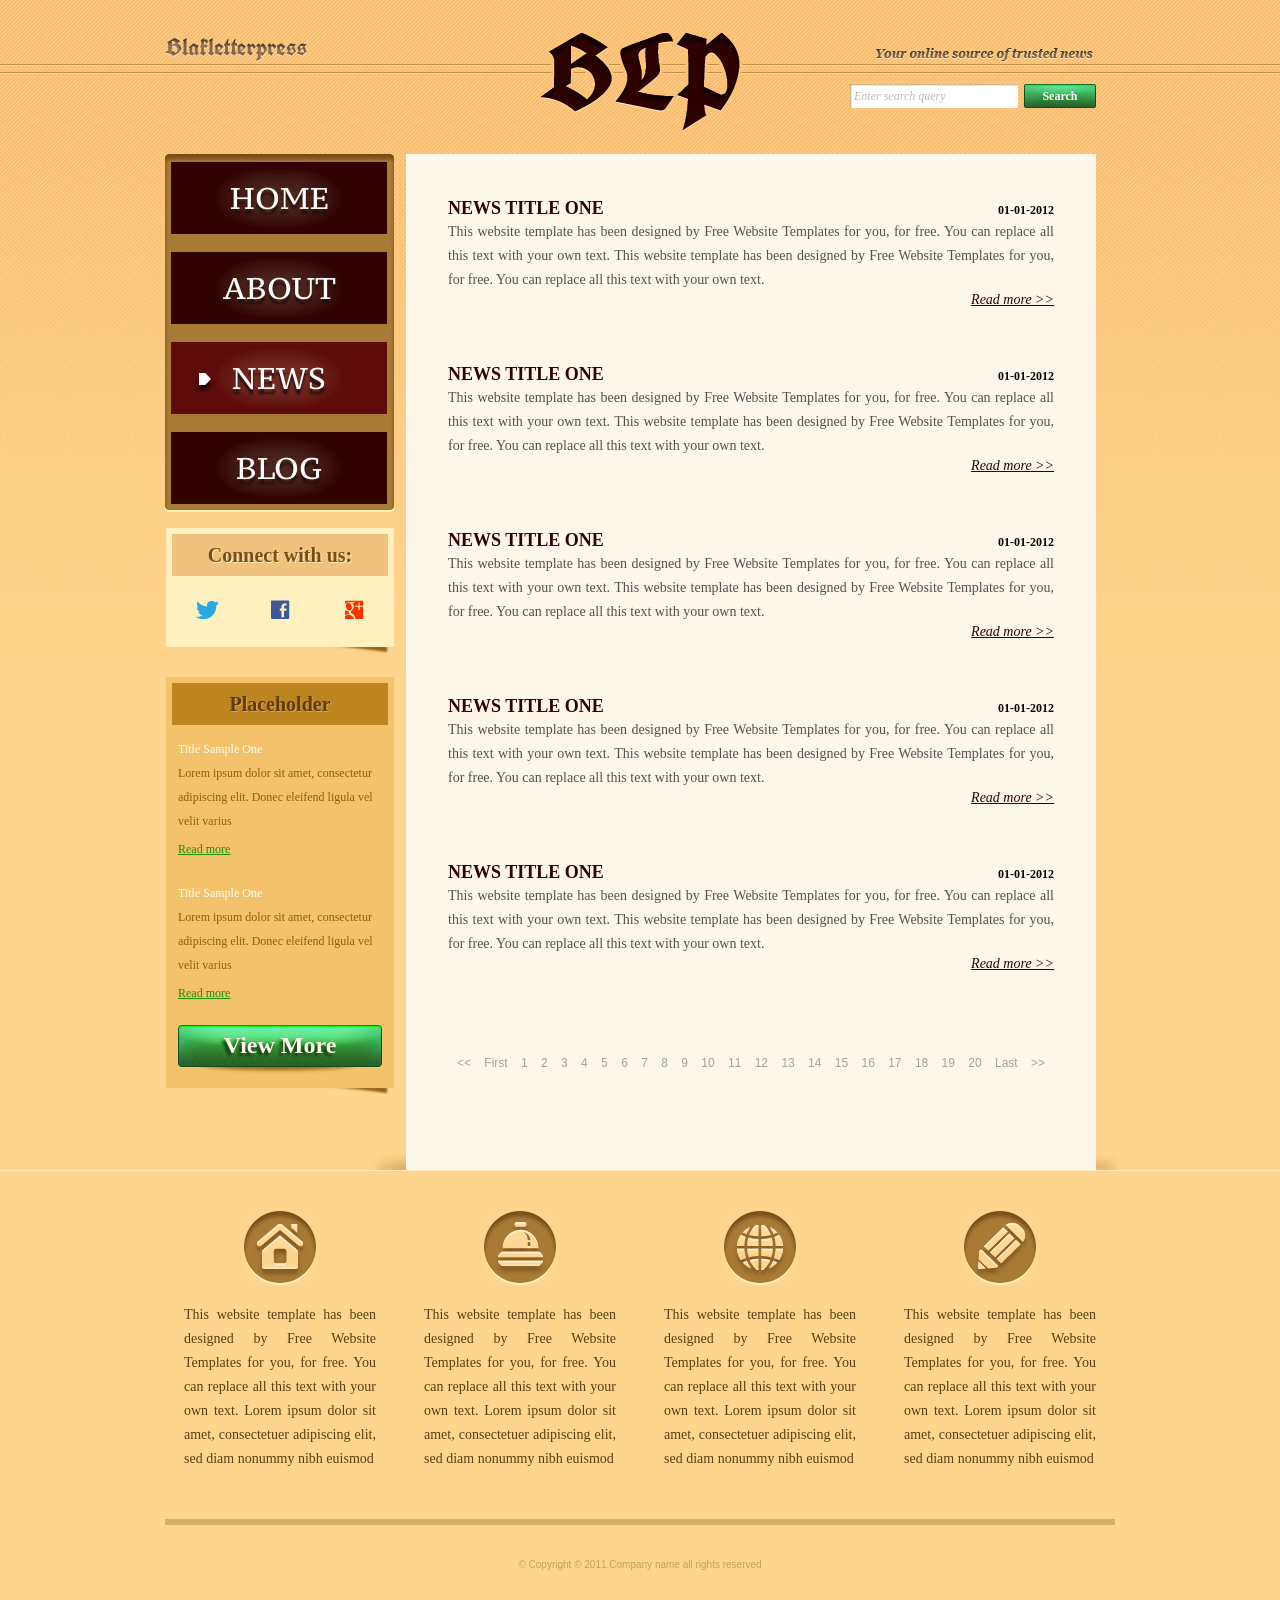
<file: Assignment2/news.html>
<!DOCTYPE html>
<!-- Website template by freewebsitetemplates.com -->
<html>
<head>
	<meta charset="UTF-8">
	<title>News - Blakletterpress Website Template</title>
	<link rel="stylesheet" href="css/style.css" type="text/css">
</head>
<body>
	<div id="page">
		<div id="header">
			<div id="motto">
				<a href="index.html" class="sitename"><img src="images/blakletterpress.png" height="24" width="142" alt="SiteName"></a>
				<p>
					<img src="images/header-text.png" height="14" width="218" alt="Text">
				</p>
			</div>
			<div id="logo">
				<a href="index.html"><img src="images/logo.png" alt="LOGO"></a>
			</div>
			<div id="searchbar">
				<form action="#" method="post">
					<input type="text" value="Enter search query" class="txtfield" onBlur="javascript:if(this.value==''){this.value=this.defaultValue;}" onFocus="javascript:if(this.value==this.defaultValue){this.value='';}">
					<input type="submit" value="Search" class="btn">
				</form>
			</div>
		</div>
		<div id="contents">
			<div id="main">
				<div class="body">
					<ul id="list">
						<li>
							<span class="time">01-01-2012</span>
							<h3>NEWS TITLE ONE</h3>
							<p>
								This website template has been designed by Free Website Templates for you, for free. You can replace all this text with your own text. This website template has been designed by Free Website Templates for you, for free. You can replace all this text with your own text.
							</p>
							<a href="news.html" class="more">Read more >></a>
						</li>
						<li>
							<span class="time">01-01-2012</span>
							<h3>NEWS TITLE ONE</h3>
							<p>
								This website template has been designed by Free Website Templates for you, for free. You can replace all this text with your own text. This website template has been designed by Free Website Templates for you, for free. You can replace all this text with your own text.
							</p>
							<a href="news.html" class="more">Read more >></a>
						</li>
						<li>
							<span class="time">01-01-2012</span>
							<h3>NEWS TITLE ONE</h3>
							<p>
								This website template has been designed by Free Website Templates for you, for free. You can replace all this text with your own text. This website template has been designed by Free Website Templates for you, for free. You can replace all this text with your own text.
							</p>
							<a href="news.html" class="more">Read more >></a>
						</li>
						<li>
							<span class="time">01-01-2012</span>
							<h3>NEWS TITLE ONE</h3>
							<p>
								This website template has been designed by Free Website Templates for you, for free. You can replace all this text with your own text. This website template has been designed by Free Website Templates for you, for free. You can replace all this text with your own text.
							</p>
							<a href="news.html" class="more">Read more >></a>
						</li>
						<li>
							<span class="time">01-01-2012</span>
							<h3>NEWS TITLE ONE</h3>
							<p>
								This website template has been designed by Free Website Templates for you, for free. You can replace all this text with your own text. This website template has been designed by Free Website Templates for you, for free. You can replace all this text with your own text.
							</p>
							<a href="news.html" class="more">Read more >></a>
						</li>
					</ul>
					<div id="pagination">
						<a href="news.html">&lt;&lt;</a> <a href="news.html">First</a> <a href="news.html">1</a> <a href="news.html">2</a> <a href="news.html">3</a> <a href="news.html">4</a> <a href="news.html">5</a> <a href="news.html">6</a> <a href="news.html">7</a> <a href="news.html">8</a> <a href="news.html">9</a> <a href="news.html">10</a> <a href="news.html">11</a> <a href="news.html">12</a> <a href="news.html">13</a> <a href="news.html">14</a> <a href="news.html">15</a> <a href="news.html">16</a> <a href="news.html">17</a> <a href="news.html">18</a> <a href="news.html">19</a> <a href="news.html">20</a> <a href="news.html">Last</a> <a href="news.html">&gt;&gt;</a>
					</div>
				</div>
			</div>
			<div id="sidebar">
				<div id="navigation">
					<div>
						<ul>
							<li>
								<a href="index.html">Home</a>
							</li>
							<li>
								<a href="about.html">About</a>
							</li>
							<li class="selected">
								<a href="news.html">News</a>
							</li>
							<li>
								<a href="blog.html">Blog</a>
							</li>
						</ul>
					</div>
				</div>
				<div class="section">
					<div id="connect">
						<h2>Connect with us:</h2>
						<a href="http://freewebsitetemplates.com/go/twitter/" target="_blank" class="twitter"></a> <a href="http://freewebsitetemplates.com/go/facebook/" target="_blank" class="facebook"></a> <a href="http://freewebsitetemplates.com/go/googleplus/" target="_blank" class="googleplus"></a>
					</div>
				</div>
				<div class="section">
					<div id="posts">
						<h2>Placeholder</h2>
						<ul>
							<li>
								<h5>Title Sample One</h5>
								<p>
									Lorem ipsum dolor sit amet, consectetur adipiscing elit. Donec eleifend ligula vel velit varius
								</p>
								<a href="news.html" class="more">Read more</a>
							</li>
							<li>
								<h5>Title Sample One</h5>
								<p>
									Lorem ipsum dolor sit amet, consectetur adipiscing elit. Donec eleifend ligula vel velit varius
								</p>
								<a href="news.html" class="more">Read more</a>
							</li>
						</ul>
						<a href="news.html" class="btn2">View More</a>
					</div>
				</div>
			</div>
		</div>
		<div id="footer">
			<div>
				<ul id="featured">
					<li>
						<a href="index.html" class="home"></a>
						<p>
							This website template has been designed by Free Website Templates for you, for free. You can replace all this text with your own text. Lorem ipsum dolor sit amet, consectetuer adipiscing elit, sed diam nonummy nibh euismod
						</p>
					</li>
					<li>
						<a href="index.html" class="bell"></a>
						<p>
							This website template has been designed by Free Website Templates for you, for free. You can replace all this text with your own text. Lorem ipsum dolor sit amet, consectetuer adipiscing elit, sed diam nonummy nibh euismod
						</p>
					</li>
					<li>
						<a href="index.html" class="globe"></a>
						<p>
							This website template has been designed by Free Website Templates for you, for free. You can replace all this text with your own text. Lorem ipsum dolor sit amet, consectetuer adipiscing elit, sed diam nonummy nibh euismod
						</p>
					</li>
					<li>
						<a href="index.html" class="pencil"></a>
						<p>
							This website template has been designed by Free Website Templates for you, for free. You can replace all this text with your own text. Lorem ipsum dolor sit amet, consectetuer adipiscing elit, sed diam nonummy nibh euismod
						</p>
					</li>
				</ul>
				<p id="footnote">
					© Copyright © 2011.Company name all rights reserved
				</p>
			</div>
		</div>
	</div>
</body>
</html>
</file>
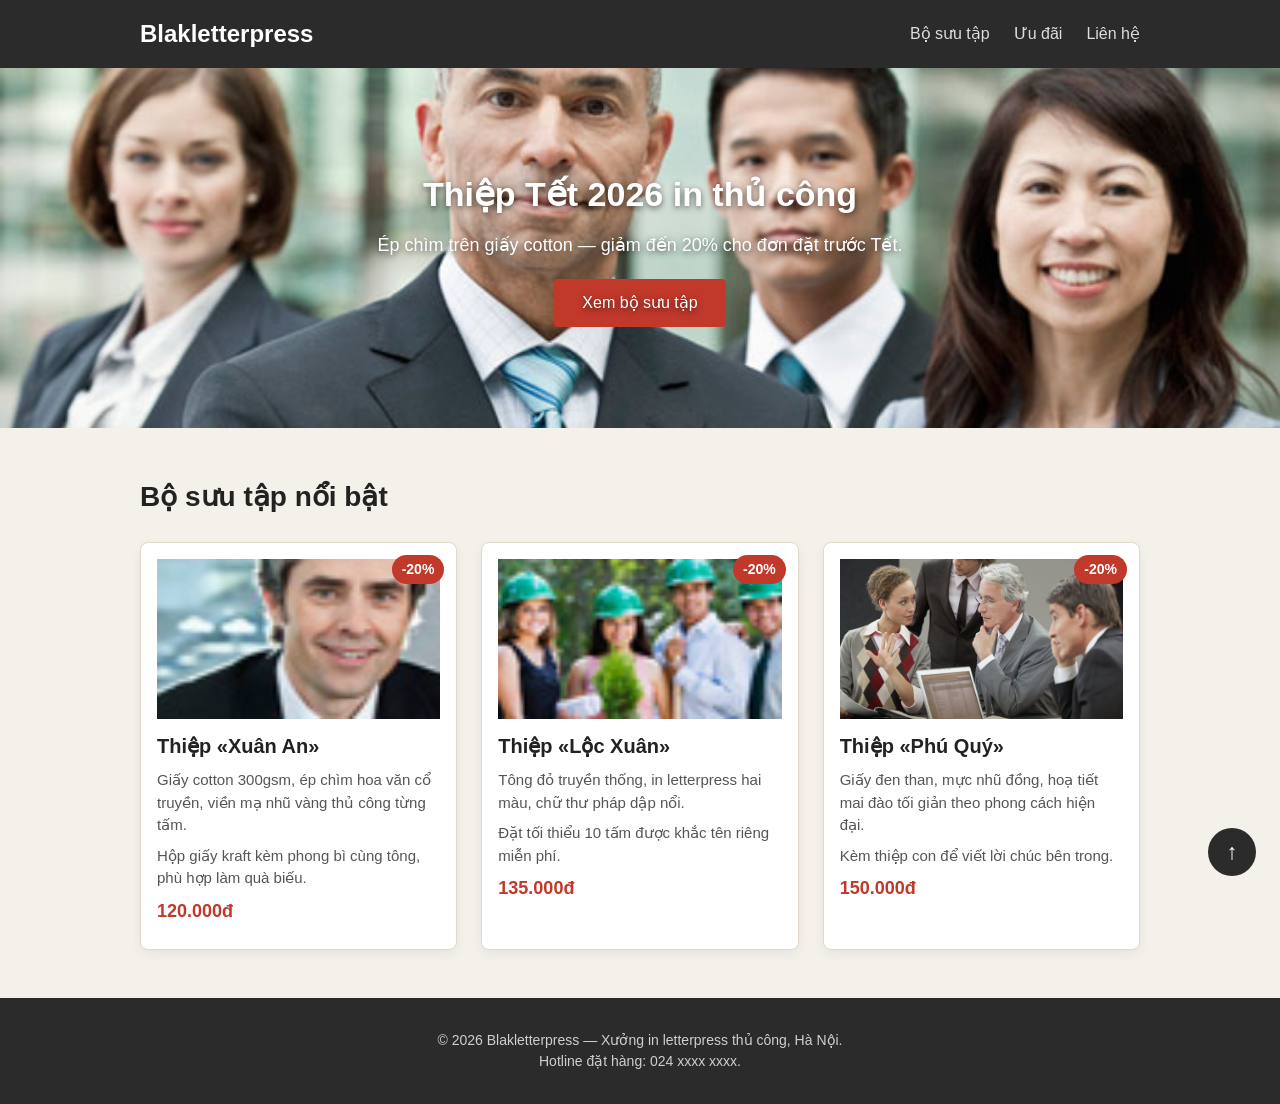
<file: Assignment3/BT1/trang.html>
<!DOCTYPE html>
<html lang="vi">
<head>
	<meta charset="UTF-8">
	<meta name="viewport" content="width=device-width, initial-scale=1.0">
	<title>Khuyến mãi thiệp Tết 2026 — Blakletterpress</title>
	<link rel="stylesheet" href="style-loi.css">
</head>
<body>
	<header class="site-header">
		<div class="header-inner">
			<a href="#" class="brand">Blakletterpress</a>
			<nav class="main-nav">
				<ul>
					<li><a href="#bo-suu-tap">Bộ sưu tập</a></li>
					<li><a href="#uu-dai">Ưu đãi</a></li>
					<li><a href="#lien-he">Liên hệ</a></li>
				</ul>
			</nav>
		</div>
	</header>

	<section class="hero">
		<img class="hero-bg" src="./images/team-large.jpg" alt="Xưởng in letterpress Blakletterpress">
		<div class="hero-overlay">
			<h1>Thiệp Tết 2026 in thủ công</h1>
			<p>Ép chìm trên giấy cotton — giảm đến 20% cho đơn đặt trước Tết.</p>
			<a href="#bo-suu-tap" class="hero-btn">Xem bộ sưu tập</a>
		</div>
	</section>

	<main>
		<section id="bo-suu-tap" class="products">
			<h2>Bộ sưu tập nổi bật</h2>
			<div class="card-list">

				<article class="card">
					<span class="badge">-20%</span>
					<img src="./images/smiling.jpg" alt="Thiệp Xuân An">
					<div class="card-body">
						<h3>Thiệp &laquo;Xuân An&raquo;</h3>
						<p>Giấy cotton 300gsm, ép chìm hoa văn cổ truyền, viền mạ nhũ vàng thủ công từng tấm.</p>
						<p>Hộp giấy kraft kèm phong bì cùng tông, phù hợp làm quà biếu.</p>
						<p class="price">120.000đ</p>
					</div>
				</article>

				<article class="card">
					<span class="badge">-20%</span>
					<img src="./images/ecofriends.jpg" alt="Thiệp Lộc Xuân">
					<div class="card-body">
						<h3>Thiệp &laquo;Lộc Xuân&raquo;</h3>
						<p>Tông đỏ truyền thống, in letterpress hai màu, chữ thư pháp dập nổi.</p>
						<p>Đặt tối thiểu 10 tấm được khắc tên riêng miễn phí.</p>
						<p class="price">135.000đ</p>
					</div>
				</article>

				<article class="card">
					<span class="badge">-20%</span>
					<img src="./images/meeting.jpg" alt="Thiệp Phú Quý">
					<div class="card-body">
						<h3>Thiệp &laquo;Phú Quý&raquo;</h3>
						<p>Giấy đen than, mực nhũ đồng, hoạ tiết mai đào tối giản theo phong cách hiện đại.</p>
						<p>Kèm thiệp con để viết lời chúc bên trong.</p>
						<p class="price">150.000đ</p>
					</div>
				</article>

			</div>
		</section>
	</main>

	<a href="#" class="back-to-top" aria-label="Lên đầu trang">↑</a>

	<footer id="lien-he" class="site-footer">
		<p>© 2026 Blakletterpress — Xưởng in letterpress thủ công, Hà Nội.</p>
		<p>Hotline đặt hàng: 024&nbsp;xxxx&nbsp;xxxx.</p>
	</footer>
</body>
</html>
</file>
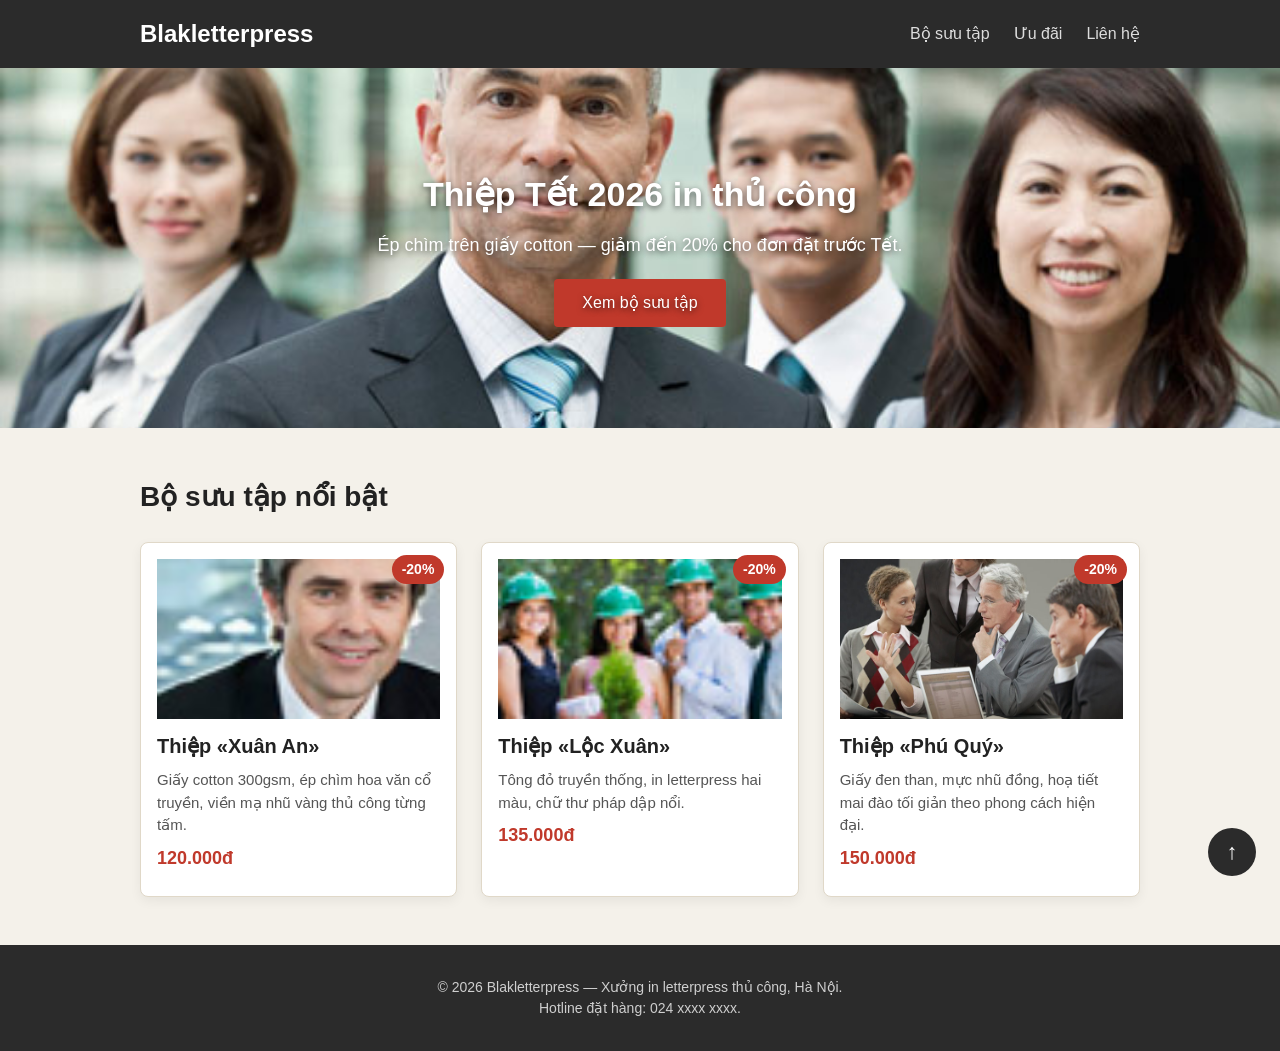
<file: Assignment3/BT2/trang.html>
<!DOCTYPE html>
<html lang="vi">
<head>
	<meta charset="UTF-8">
	<meta name="viewport" content="width=device-width, initial-scale=1.0">
	<title>Khuyến mãi thiệp Tết 2026 — Blakletterpress</title>
	<link rel="stylesheet" href="style-loi.css">
</head>
<body>
	<div class="page">
		<header class="site-header">
			<div class="header-inner">
				<a href="#" class="brand">Blakletterpress</a>
				<nav class="main-nav">
					<ul>
						<li><a href="#bo-suu-tap">Bộ sưu tập</a></li>
						<li><a href="#uu-dai">Ưu đãi</a></li>
						<li><a href="#lien-he">Liên hệ</a></li>
					</ul>
				</nav>
			</div>
		</header>

		<section class="hero">
			<img class="hero-bg" src="./images/team-large.jpg" alt="Xưởng in letterpress Blakletterpress">
			<div class="hero-overlay">
				<h1>Thiệp Tết 2026 in thủ công</h1>
				<p>Ép chìm trên giấy cotton — giảm đến 20% cho đơn đặt trước Tết.</p>
				<a href="#bo-suu-tap" class="hero-btn">Xem bộ sưu tập</a>
			</div>
		</section>

		<main>
			<section id="bo-suu-tap" class="products">
				<h2>Bộ sưu tập nổi bật</h2>
				<div class="card-list">

					<article class="card">
						<span class="badge">-20%</span>
						<img src="./images/smiling.jpg" alt="Thiệp Xuân An">
						<div class="card-body">
							<h3>Thiệp &laquo;Xuân An&raquo;</h3>
							<p>Giấy cotton 300gsm, ép chìm hoa văn cổ truyền, viền mạ nhũ vàng thủ công từng tấm.</p>
							<p class="price">120.000đ</p>
						</div>
					</article>

					<article class="card">
						<span class="badge">-20%</span>
						<img src="./images/ecofriends.jpg" alt="Thiệp Lộc Xuân">
						<div class="card-body">
							<h3>Thiệp &laquo;Lộc Xuân&raquo;</h3>
							<p>Tông đỏ truyền thống, in letterpress hai màu, chữ thư pháp dập nổi.</p>
							<p class="price">135.000đ</p>
						</div>
					</article>

					<article class="card">
						<span class="badge">-20%</span>
						<img src="./images/meeting.jpg" alt="Thiệp Phú Quý">
						<div class="card-body">
							<h3>Thiệp &laquo;Phú Quý&raquo;</h3>
							<p>Giấy đen than, mực nhũ đồng, hoạ tiết mai đào tối giản theo phong cách hiện đại.</p>
							<p class="price">150.000đ</p>
						</div>
					</article>

				</div>
			</section>
		</main>

		<a href="#" class="back-to-top" aria-label="Lên đầu trang">↑</a>

		<footer id="lien-he" class="site-footer">
			<p>© 2026 Blakletterpress — Xưởng in letterpress thủ công, Hà Nội.</p>
			<p>Hotline đặt hàng: 024&nbsp;xxxx&nbsp;xxxx.</p>
		</footer>
	</div>
</body>
</html>
</file>
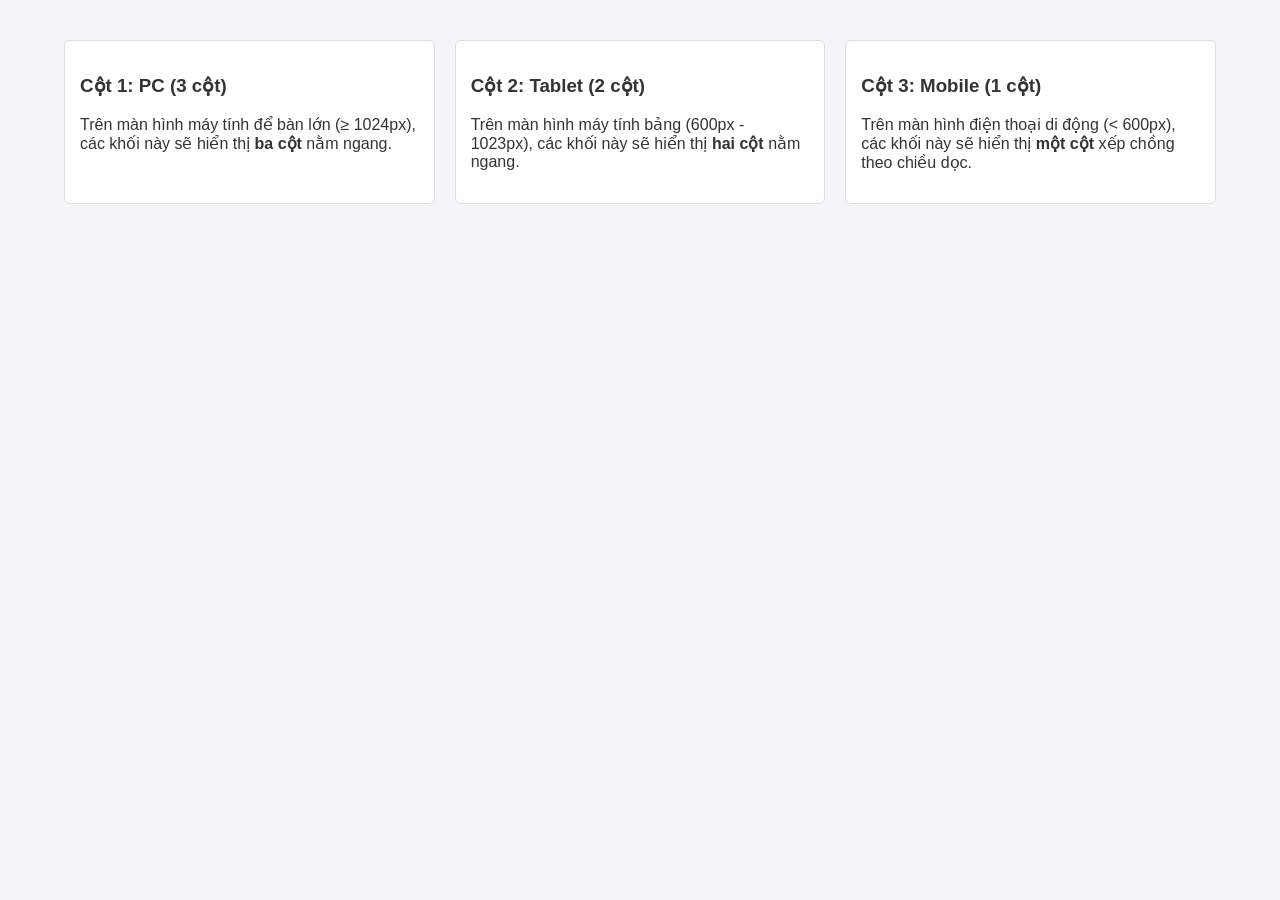
<file: Assignment3/BT3/responsive-Bai tap 3.html>
<!DOCTYPE html>
<html lang="vi">

<head>
    <meta charset="UTF-8">
    <!-- 1. Thêm thẻ viewport để trình duyệt di động nhận diện tỉ lệ màn hình chuẩn -->
    <meta name="viewport" content="width=device-width, initial-scale=1.0">
    <title>Responsive Web Design Demo</title>
    <style>
        /* Base Styles */
        body {
            font-family: sans-serif;
            background-color: #f4f4f9;
            color: #333;
            margin: 0;
            padding: 0;
        }

        .container {
            width: 90%;
            max-width: 1200px;
            margin: 0 auto;
            padding: 20px 0;
        }

        .content {
            display: flex;
            flex-wrap: wrap;
            gap: 20px;
            /* Dùng gap thay cho margin trên từng item để tính toán chiều rộng chuẩn xác */
            margin-top: 20px;
        }

        .column {
            background-color: white;
            border: 1px solid #ddd;
            padding: 15px;
            box-sizing: border-box;
            border-radius: 6px;
        }

        /* 
           2. Responsive Media Queries (Mobile-first)
        */

        /* Mobile (< 600px): 1 cột */
        .column {
            flex: 1 1 100%;
            /* Chiếm toàn bộ 100% chiều rộng */
        }

        /* Tablet (600px đến 1023px): 2 cột */
        @media screen and (min-width: 600px) and (max-width: 1023px) {
            .column {
                /* Trừ đi 1 khoảng gap (20px) chia cho 2 cột */
                flex: 0 0 calc((100% - 20px) / 2);
            }
        }

        /* PC (>= 1024px): 3 cột */
        @media screen and (min-width: 1024px) {
            .column {
                /* Trừ đi 2 khoảng gap (40px) chia cho 3 cột */
                flex: 0 0 calc((100% - 40px) / 3);
            }
        }
    </style>
</head>

<body>
    <div class="container">
        <div class="content">
            <div class="column">
                <h3>Cột 1: PC (3 cột)</h3>
                <p>Trên màn hình máy tính để bàn lớn (≥ 1024px), các khối này sẽ hiển thị <strong>ba cột</strong> nằm
                    ngang.</p>
            </div>
            <div class="column">
                <h3>Cột 2: Tablet (2 cột)</h3>
                <p>Trên màn hình máy tính bảng (600px - 1023px), các khối này sẽ hiển thị <strong>hai cột</strong> nằm
                    ngang.</p>
            </div>
            <div class="column">
                <h3>Cột 3: Mobile (1 cột)</h3>
                <p>Trên màn hình điện thoại di động (&lt; 600px), các khối này sẽ hiển thị <strong>một cột</strong> xếp
                    chồng theo chiều dọc.</p>
            </div>
        </div>
    </div>
</body>

</html>
</file>
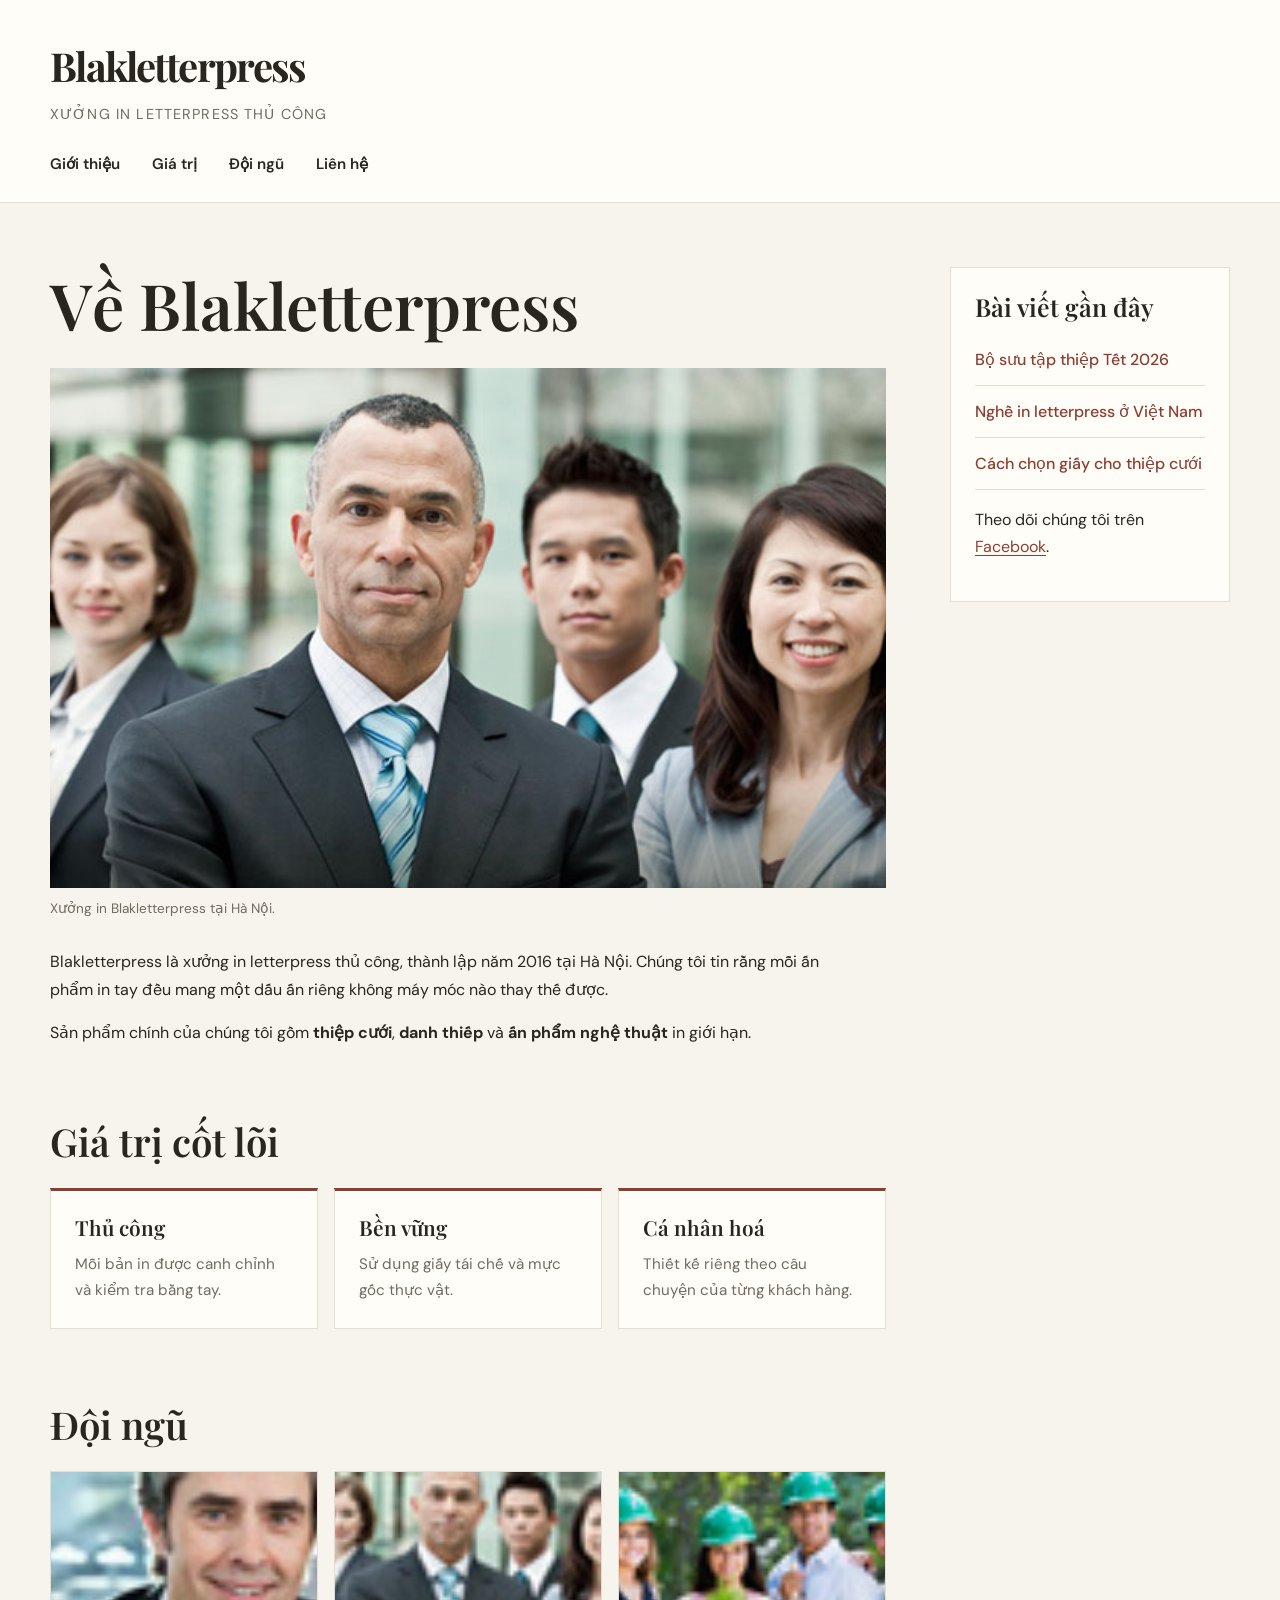
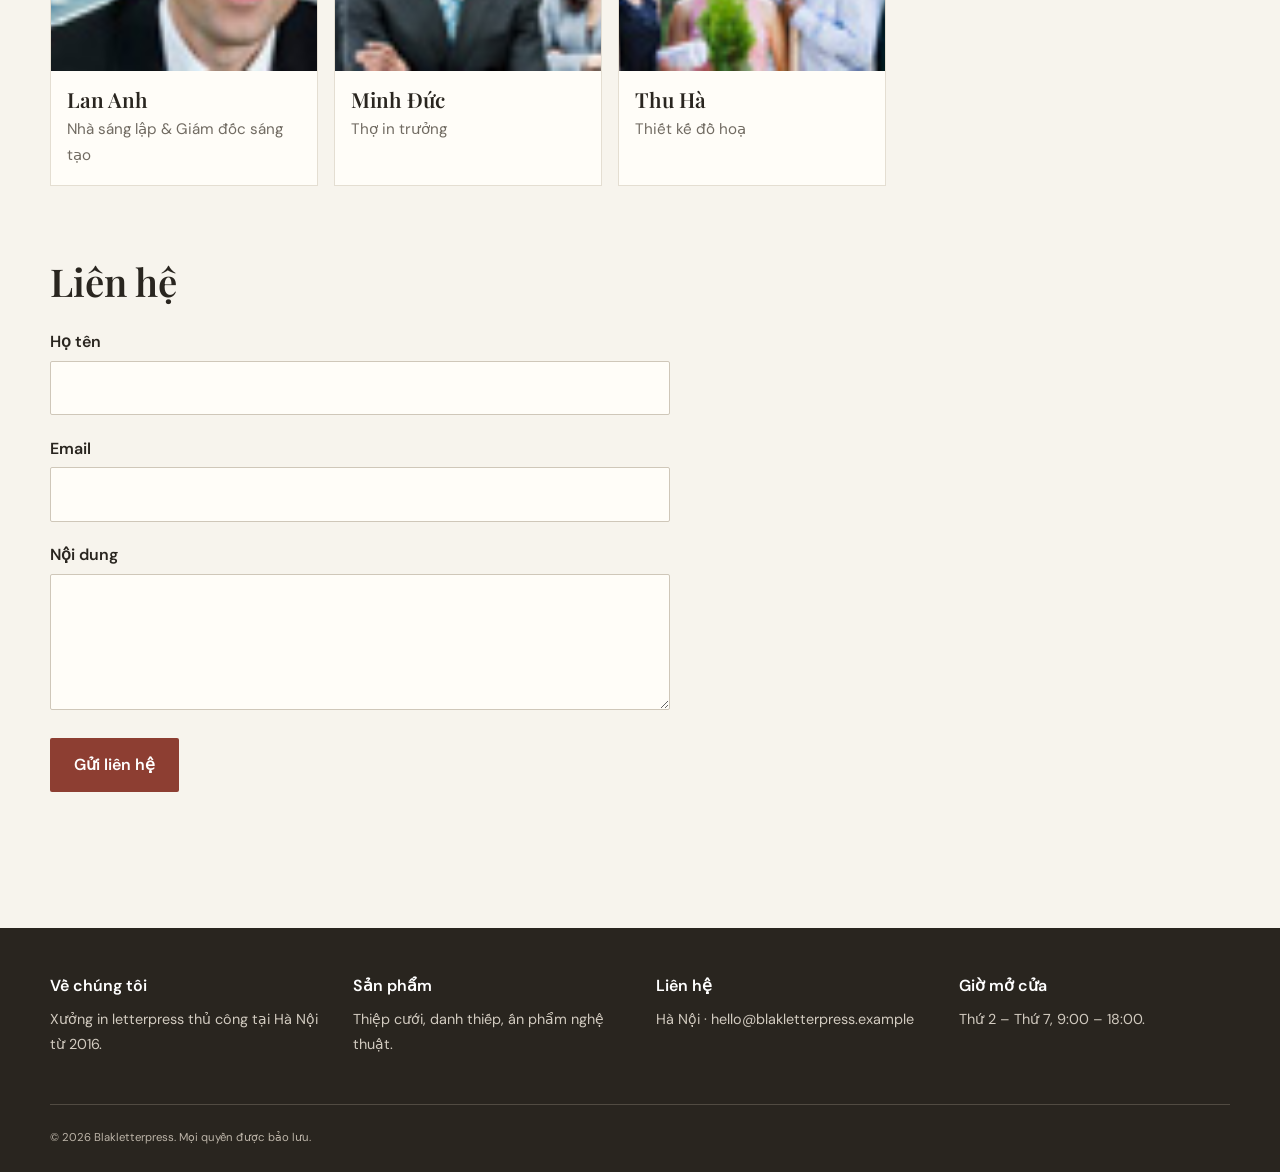
<file: Assignment3/BT4/trang-goc.html>
<!DOCTYPE html>
<html lang="vi">
<head>
	<meta charset="UTF-8">
	<meta name="viewport" content="width=device-width, initial-scale=1.0">
	<meta name="description" content="Giới thiệu Blakletterpress — xưởng in letterpress thủ công tại Hà Nội.">
	<title>Giới thiệu — Blakletterpress</title>

	<!-- SV (Hoạt động 1): tạo file style.css trong cùng thư mục và giữ dòng <link> dưới đây. -->
	<link rel="stylesheet" href="style.css">
</head>
<body>

	<header class="site-header">
		<a href="#" class="site-name">Blakletterpress</a>
		<p class="tagline">Xưởng in letterpress thủ công</p>
		<nav class="main-nav" aria-label="Chính">
			<ul>
				<li><a href="#gioi-thieu">Giới thiệu</a></li>
				<li><a href="#gia-tri">Giá trị</a></li>
				<li><a href="#doi-ngu">Đội ngũ</a></li>
				<li><a href="#lien-he">Liên hệ</a></li>
			</ul>
		</nav>
	</header>

	<div class="layout">
		<main>

			<article id="gioi-thieu">
				<h1>Về Blakletterpress</h1>

				<figure>
					<img src="./images/team-large.jpg" alt="Đội ngũ Blakletterpress tại xưởng in">
					<figcaption>Xưởng in Blakletterpress tại Hà Nội.</figcaption>
				</figure>

				<p>
					Blakletterpress là xưởng in letterpress thủ công, thành lập năm 2016 tại Hà Nội.
					Chúng tôi tin rằng mỗi ấn phẩm in tay đều mang một dấu ấn riêng không máy móc nào thay thế được.
				</p>
				<p>
					Sản phẩm chính của chúng tôi gồm <strong>thiệp cưới</strong>, <strong>danh thiếp</strong>
					và <strong>ấn phẩm nghệ thuật</strong> in giới hạn.
				</p>
			</article>

			<section id="gia-tri">
				<h2>Giá trị cốt lõi</h2>
				<ul class="value-list">
					<li class="value-card">
						<h3>Thủ công</h3>
						<p>Mỗi bản in được canh chỉnh và kiểm tra bằng tay.</p>
					</li>
					<li class="value-card">
						<h3>Bền vững</h3>
						<p>Sử dụng giấy tái chế và mực gốc thực vật.</p>
					</li>
					<li class="value-card">
						<h3>Cá nhân hoá</h3>
						<p>Thiết kế riêng theo câu chuyện của từng khách hàng.</p>
					</li>
				</ul>
			</section>

			<section id="doi-ngu">
				<h2>Đội ngũ</h2>
				<ul class="team-list">
					<li class="member">
						<img src="./images/smiling.jpg" alt="Chân dung Lan Anh">
						<h3>Lan Anh</h3>
						<p>Nhà sáng lập &amp; Giám đốc sáng tạo</p>
					</li>
					<li class="member">
						<img src="./images/team.jpg" alt="Chân dung Minh Đức">
						<h3>Minh Đức</h3>
						<p>Thợ in trưởng</p>
					</li>
					<li class="member">
						<img src="./images/ecofriends.jpg" alt="Chân dung Thu Hà">
						<h3>Thu Hà</h3>
						<p>Thiết kế đồ hoạ</p>
					</li>
				</ul>
			</section>

			<section id="lien-he">
				<h2>Liên hệ</h2>
				<form action="#" method="post" class="contact-form">
					<p>
						<label for="ten">Họ tên</label><br>
						<input type="text" id="ten" name="ten" required>
					</p>
					<p>
						<label for="email">Email</label><br>
						<input type="email" id="email" name="email" required>
					</p>
					<p>
						<label for="noidung">Nội dung</label><br>
						<textarea id="noidung" name="noidung" rows="4"></textarea>
					</p>
					<p>
						<button type="submit">Gửi liên hệ</button>
					</p>
				</form>
			</section>

		</main>

		<aside class="sidebar">
			<h2>Bài viết gần đây</h2>
			<ul class="recent">
				<li><a href="#">Bộ sưu tập thiệp Tết 2026</a></li>
				<li><a href="#">Nghề in letterpress ở Việt Nam</a></li>
				<li><a href="#">Cách chọn giấy cho thiệp cưới</a></li>
			</ul>
			<p>
				Theo dõi chúng tôi trên
				<a href="https://facebook.com" target="_blank" rel="noopener">Facebook</a>.
			</p>
		</aside>
	</div>

	<footer class="site-footer">
		<ul class="footer-cols">
			<li>
				<h3>Về chúng tôi</h3>
				<p>Xưởng in letterpress thủ công tại Hà Nội từ 2016.</p>
			</li>
			<li>
				<h3>Sản phẩm</h3>
				<p>Thiệp cưới, danh thiếp, ấn phẩm nghệ thuật.</p>
			</li>
			<li>
				<h3>Liên hệ</h3>
				<p>Hà Nội · hello@blakletterpress.example</p>
			</li>
			<li>
				<h3>Giờ mở cửa</h3>
				<p>Thứ 2 – Thứ 7, 9:00 – 18:00.</p>
			</li>
		</ul>
		<p class="copyright"><small>© 2026 Blakletterpress. Mọi quyền được bảo lưu.</small></p>
	</footer>

</body>
</html>
</file>
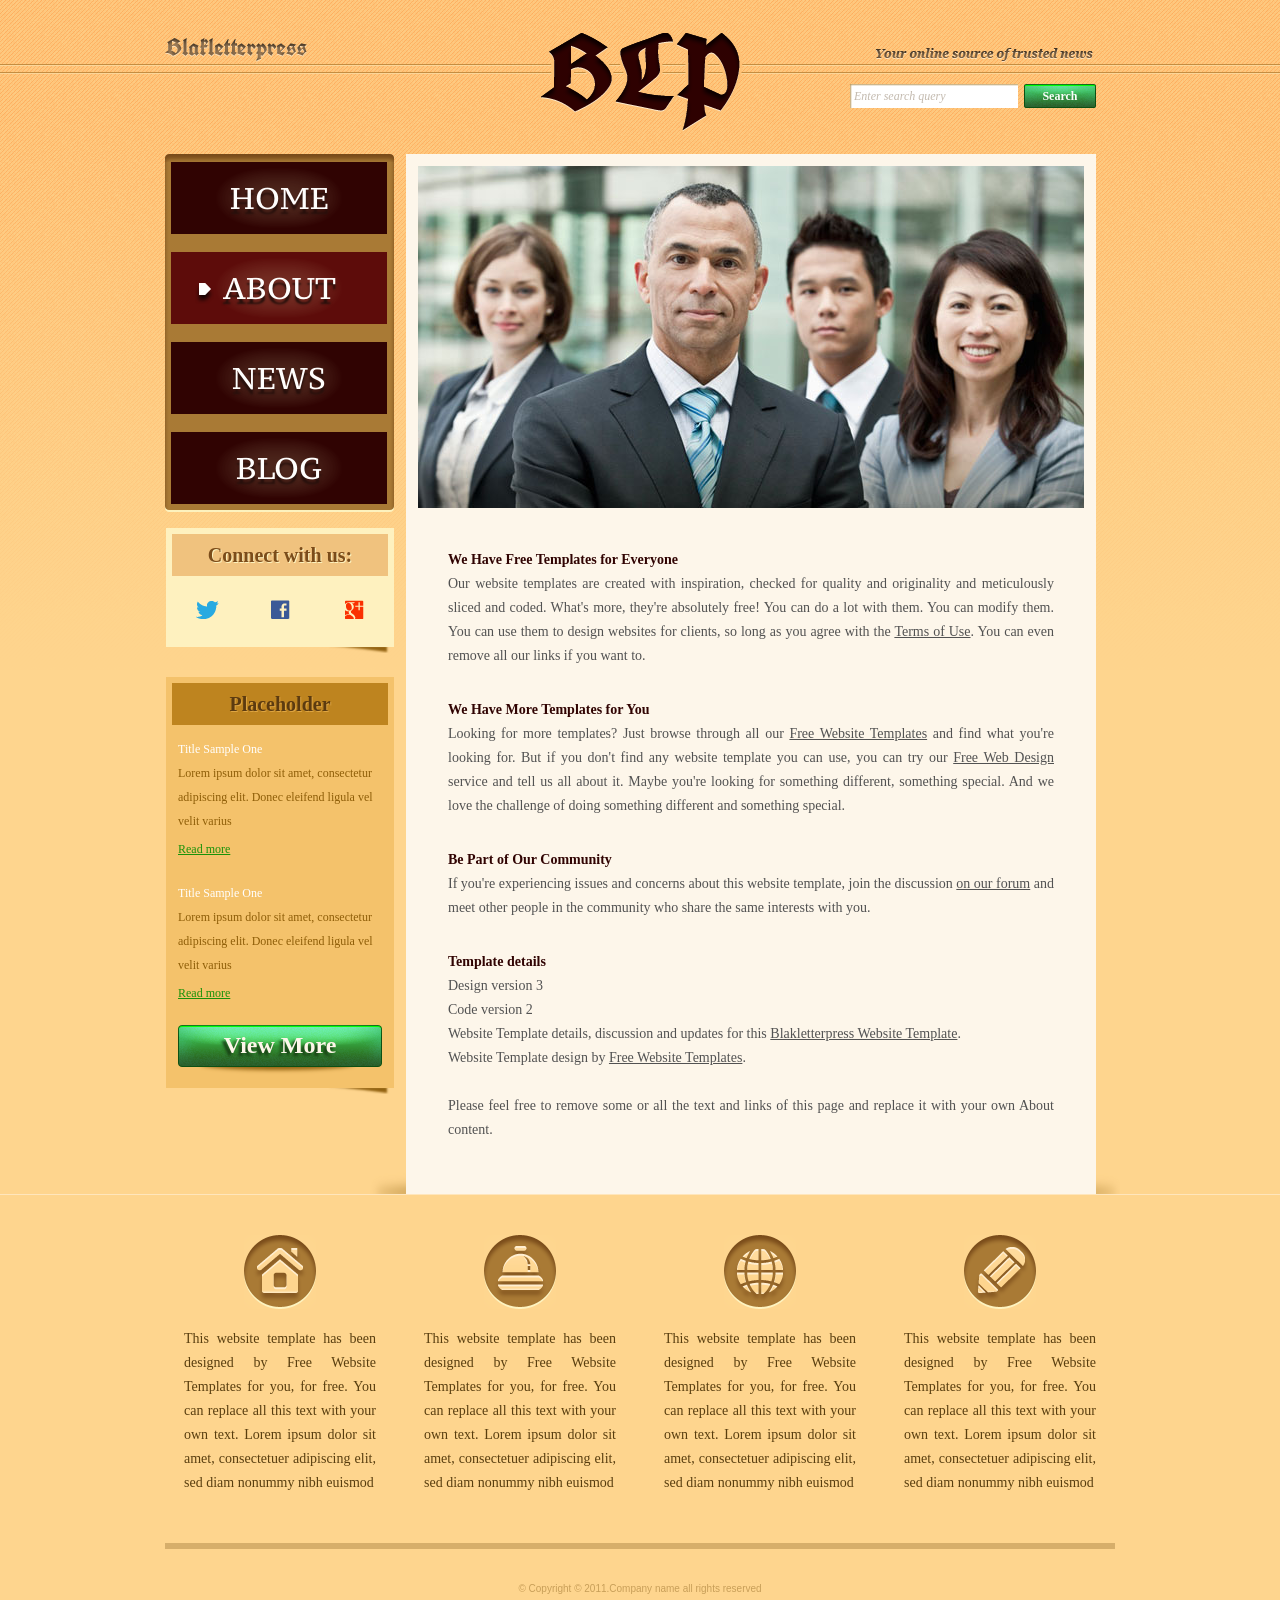
<file: Assignment4/Bai tap 2 - JS tin tuc va gio hang/about.html>
<!DOCTYPE html>
<!-- Website template by freewebsitetemplates.com -->
<html>
<head>
	<meta charset="UTF-8">
	<title>About - Blakletterpress Website Template</title>
	<link rel="stylesheet" href="css/style.css" type="text/css">
</head>
<body>
	<div id="page">
		<div id="header">
			<div id="motto">
				<a href="index.html" class="sitename"><img src="images/blakletterpress.png" height="24" width="142" alt="SiteName"></a>
				<p>
					<img src="images/header-text.png" height="14" width="218" alt="Text">
				</p>
			</div>
			<div id="logo">
				<a href="index.html"><img src="images/logo.png" alt="LOGO"></a>
			</div>
			<div id="searchbar">
				<form action="#" method="post">
					<input type="text" value="Enter search query" class="txtfield" onBlur="javascript:if(this.value==''){this.value=this.defaultValue;}" onFocus="javascript:if(this.value==this.defaultValue){this.value='';}">
					<input type="submit" value="Search" class="btn">
				</form>
			</div>
		</div>
		<div id="contents">
			<div id="main">
				<div id="gallery">
					<div>
						<img src="images/team-large.jpg" alt="Img">
					</div>
				</div>
				<div id="about" class="body">
					<h4>We Have Free Templates for Everyone</h4>
					<p>
						Our website templates are created with inspiration, checked for quality and originality and meticulously sliced and coded. What's more, they're absolutely free! You can do a lot with them. You can modify them. You can use them to design websites for clients, so long as you agree with the <a href="http://www.freewebsitetemplates.com/about/terms/">Terms of Use</a>. You can even remove all our links if you want to.
					</p>
					<h4>We Have More Templates for You</h4>
					<p>
						Looking for more templates? Just browse through all our <a href="http://www.freewebsitetemplates.com/">Free Website Templates</a> and find what you're looking for. But if you don't find any website template you can use, you can try our <a href="http://www.freewebsitetemplates.com/freewebdesign/">Free Web Design</a> service and tell us all about it. Maybe you're looking for something different, something special. And we love the challenge of doing something different and something special.
					</p>
					<h4>Be Part of Our Community</h4>
					<p>
						If you're experiencing issues and concerns about this website template, join the discussion <a href="http://www.freewebsitetemplates.com/forums/">on our forum</a> and meet other people in the community who share the same interests with you.
					</p>
					<h4>Template details</h4>
					<p>
						Design version 3<br> Code version 2<br> Website Template details, discussion and updates for this <a href="http://www.freewebsitetemplates.com/forums/f18/">Blakletterpress Website Template</a>.<br> Website Template design by <a href="http://www.freewebsitetemplates.com/">Free Website Templates</a>.<br><br> Please feel free to remove some or all the text and links of this page and replace it with your own About content.
					</p>
				</div>
			</div>
			<div id="sidebar">
				<div id="navigation">
					<div>
						<ul>
							<li>
								<a href="index.html">Home</a>
							</li>
							<li class="selected">
								<a href="about.html">About</a>
							</li>
							<li>
								<a href="news.html">News</a>
							</li>
							<li>
								<a href="blog.html">Blog</a>
							</li>
						</ul>
					</div>
				</div>
				<div class="section">
					<div id="connect">
						<h2>Connect with us:</h2>
						<a href="http://freewebsitetemplates.com/go/twitter/" target="_blank" class="twitter"></a> <a href="http://freewebsitetemplates.com/go/facebook/" target="_blank" class="facebook"></a> <a href="http://freewebsitetemplates.com/go/googleplus/" target="_blank" class="googleplus"></a>
					</div>
				</div>
				<div class="section">
					<div id="posts">
						<h2>Placeholder</h2>
						<ul>
							<li>
								<h5>Title Sample One</h5>
								<p>
									Lorem ipsum dolor sit amet, consectetur adipiscing elit. Donec eleifend ligula vel velit varius
								</p>
								<a href="news.html" class="more">Read more</a>
							</li>
							<li>
								<h5>Title Sample One</h5>
								<p>
									Lorem ipsum dolor sit amet, consectetur adipiscing elit. Donec eleifend ligula vel velit varius
								</p>
								<a href="news.html" class="more">Read more</a>
							</li>
						</ul>
						<a href="news.html" class="btn2">View More</a>
					</div>
				</div>
			</div>
		</div>
		<div id="footer">
			<div>
				<ul id="featured">
					<li>
						<a href="index.html" class="home"></a>
						<p>
							This website template has been designed by Free Website Templates for you, for free. You can replace all this text with your own text. Lorem ipsum dolor sit amet, consectetuer adipiscing elit, sed diam nonummy nibh euismod
						</p>
					</li>
					<li>
						<a href="index.html" class="bell"></a>
						<p>
							This website template has been designed by Free Website Templates for you, for free. You can replace all this text with your own text. Lorem ipsum dolor sit amet, consectetuer adipiscing elit, sed diam nonummy nibh euismod
						</p>
					</li>
					<li>
						<a href="index.html" class="globe"></a>
						<p>
							This website template has been designed by Free Website Templates for you, for free. You can replace all this text with your own text. Lorem ipsum dolor sit amet, consectetuer adipiscing elit, sed diam nonummy nibh euismod
						</p>
					</li>
					<li>
						<a href="index.html" class="pencil"></a>
						<p>
							This website template has been designed by Free Website Templates for you, for free. You can replace all this text with your own text. Lorem ipsum dolor sit amet, consectetuer adipiscing elit, sed diam nonummy nibh euismod
						</p>
					</li>
					</li>
				</ul>
				<p id="footnote">
					© Copyright © 2011.Company name all rights reserved
				</p>
			</div>
		</div>
	</div>
</body>
</html>
</file>
<file: Assignment2/css/style.css>
/* Website template by freewebsitetemplates.com */
@font-face {
	font-family: 'PTSerif-Caption';
	src: url('../fonts/PT_Serif-Caption-Web-Regular.eot');
	src: local('☺'), url('../fonts/PT_Serif-Caption-Web-Regular.woff') format('woff'), url('../fonts/PT_Serif-Caption-Web-Regular.ttf') format('truetype'), url('../fonts/PT_Serif-Caption-Web-Regular.svg') format('svg');
	font-weight: normal;
	font-style: normal;
}
@font-face {
	font-family: 'UnifrakturCook-Bold';
	src: url('../fonts/UnifrakturCook-Bold.eot');
	src: local('☺'), url('../fonts/UnifrakturCook-Bold.woff') format('woff'), url('../fonts/UnifrakturCook-Bold.ttf') format('truetype'), url('../fonts/UnifrakturCook-Bold.svg') format('svg');
	font-weight: normal;
	font-style: normal;
}
body {
	background: #fed58e url(../images/bg-body.png) repeat-x left top;
	font-family: Georgia, "Times New Roman", Times, serif;
	margin: 0;
}
#background {
}
#page {
	width: 960px;
	margin: 0 auto;
}
img {
	border: 0;
}
/*------------------------------ SPRITES ------------------------------*/
.btn, .btn2, #searchbar form input.txtfield, #navigation li, #navigation li a:hover, #navigation li.selected a {
	background: url(../images/interface.png) no-repeat;
}
#navigation, #navigation > div, #navigation ul {
	background-image: url(../images/bg-navigation.png);
	background-repeat: no-repeat;
}
#connect > a, #featured li > a {
	background: url(../images/icons.png) no-repeat;
}
.btn {
	background-position: -178px 0;
	color: #fcfefc;
	cursor: pointer;
	font-family: Georgia, "Times New Roman", Times, serif;
	font-size: 12px;
	font-weight: bold;
	height: 24px;
	line-height: 24px;
	width: 72px;
	padding: 0 0 4px;
	text-align: center;
}
.btn:hover {
	background-position: -260px 0;
}
.btn2 {
	background-position: 0 -32px;
	display: block;
	color: #fdf6ea;
	font-family: Georgia, "Times New Roman", Times, serif;
	font-size: 24px;
	font-weight: bold;
	height: 51px;
	line-height: 40px;
	width: 204px;
	text-align: center;
	text-decoration: none;
	text-shadow: -3px 3px 3px #173c13;
}
.btn2:hover {
	background-position: -216px -31px;
}
/*------------------------------ HEADER ------------------------------*/
#header {
	height: 106px;
	padding: 24px 0;
	text-align: center;
	position: relative
}
/** motto **/
#motto {
	text-align: right;
	padding: 13px 27px 15px 0;
}
a.sitename {
	float: left;
	display: inline-block;
	font-family: "UnifrakturCook-Bold";
	font-size: 24px;
	height: 24px;
	margin-left: 5px;
}
#motto p {
	display: inline-block;
	height: 24px;
	line-height: 24px;
	margin: 8px 0 0;
}
/** Logo **/
#logo {
	display: inline-block;
	position: absolute;
	left: 360px;
	top: 24px;
}
/** Searchbar **/
#searchbar {
	padding: 0 24px 15px 0;
	text-align: right;
}
#searchbar form {
	display: inline-block;
*float: right; /** Needed for IE7 **/
}
#searchbar form input {
	float: left;
	border: 0;
	margin: 0;
}
#searchbar input.txtfield {
	background-position: 0 0;
	color: #c3baaf;
	font-family: Georgia, "Times New Roman", Times, serif;
	font-size: 12px;
	font-style: italic;
	height: 24px;
	line-height: 24px;
	width: 160px;
	margin: 0 6px 0 0;
	padding: 0 4px;
}
/*------------------------------ CONTENTS ------------------------------*/
#contents {
	background: url(../images/content-shadow.png) no-repeat right bottom;
*display: inline-block; /** Needed for IE7 **/
}
#contents:after {
	clear:both;
	content:"";
	display:block;
	height:0;
	line-height:0;
	visibility:hidden;
}
#contents h1 {
	color: #7e501c;
	font-size: 31px;
	font-weight: normal;
	margin: 0 0 30px;
	text-align: justify;
	text-shadow: 0 3px #fdf2be;
}
#contents h1 a {
	color: #7e501c;
}
#contents h1 em {
	font-weight: bold;
	text-transform: uppercase;
}
#contents h2 {
	font-size: 20px;
	line-height: 42px;
	margin: 0 0 24px;
	text-align: center;
}
#contents h3 {
	color: #300302;
	font-size: 18px;
	line-height: 24px;
	margin: 0 0 0;
	text-transform: uppercase;
}
#contents h4 {
	color: #300302;
	font-size: 14px;
	line-height: 24px;
	margin: 0;
}
#contents p {
	color: #525252;
	font-size: 14px;
	line-height: 24px;
	margin: 0;
	padding: 0 0 30px;
	text-align: justify;
}
#contents p a {
	color: #525252;
}
#contents p a:hover {
	color: #e19320;
}
/** MAIN **/
#main {
	float: right;
	background-color: #fdf6ea;
	min-height: 982px;
	width: 666px;
	margin: 0 24px 0 12px;
	padding: 12px 12px 22px;
}
#main div.body {
	padding: 0 30px;
}
/** list **/
#list {
	list-style: none;
	margin: 30px 0;
	padding: 0;
}
#list li {
	display: inline-block;
	width: 100%;
	margin: 0 0 54px;
}
#list span.time {
	float: right;
	font-size: 12px;
	font-weight: bold;
	margin: 7px 0 0;
}
#list li p {
	padding-bottom: 0;
}
#list li a.more {
	float: right;
	color: #300302;
	font-size: 14px;
	font-style: italic;
}
#list li a.more:hover {
	color: #097a07;
}
/** pagination **/
#pagination {
	font-family: Arial, Helvetica, sans-serif;
	font-size: 12px;
	text-align: center;
}
#pagination a {
	color: #a2a2a1;
	margin: 0 3px;
	padding: 0 2px;
	text-decoration: none;
}
#pagination a:hover {
	color: #be841f;
}
/** gallery **/
#gallery {
	margin: 0 0 36px;
}
#gallery > div {
	margin: 0 0 14px;
}
#gallery ul {
	background-color: #ebe0ce;
	display: inline-block;
	list-style: none;
	width: 606px;
	margin: 0;
	padding: 6px 30px;
}
#gallery ul li {
	float: left;
	cursor: pointer;
	height: 48px;
	width: 78px;
	margin: 0 11px;
}
#gallery ul li:hover {
	filter:alpha(opacity=80);
	opacity: 0.8;
}
/** SIDEBAR **/
#sidebar {
	float: left;
	height: auto;
	width: 229px;
	margin-left: 5px;
}
#sidebar div.section {
	background: url(../images/box-shadow-bottom.png) no-repeat left bottom;
	margin: 0 0 24px;
	padding: 0 0 6px;
}
/** Navigation **/
#navigation {
	background-position: -468px bottom;
	margin: 0 0 16px;
	padding: 0 0 8px;
}
#navigation > div {
	background-position: 0 top;
	padding: 8px 0 0;
}
#navigation ul {
	background-position: -234px top;
	background-repeat: repeat-y;
	list-style: none;
	margin: 0;
	padding: 0 6px;
}
#navigation li {
	background-position: 0 -90px;
	height: 72px;
	width: 216px;
	margin-top: 18px;
}
#navigation li:hover, #navigation li.selected {
	background-position: -226px -90px;
}
#navigation li:first-child {
	margin-top: 0;
}
#navigation li a {
	color: #fffefd;
	display: block;
	font: 30px/72px "PTSerif-Caption";
	text-align: center;
	text-decoration: none;
	text-transform: uppercase;
	text-shadow: 0 5px 2px #27100c;
}
#navigation li a:hover, #navigation li.selected a {
	background-position: 24px -162px;
}
/** connect **/
#connect {
	background-color: #fef1bf;
	margin-left: 1px;
	padding: 6px;
}
#connect h2 {
	background-color: #f0c27e;
	color: #7b4c1a;
	text-shadow: 1px 1px #fdf2be;
}
#connect > a {
	display: inline-block;
	height: 19px;
	width: 23px;
	margin: 0 24px 18px;
}
#connect a.twitter {
	background-position: 0 0;
}
#connect a.facebook {
	background-position: -72px 0;
	width: 19px;
}
#connect a.googleplus {
	background-position: -141px 0;
	width: 22px;
}
/** Post **/
#posts {
	background-color: #f4c26b;
	margin-left: 1px;
	padding: 6px;
}
#posts h2 {
	background-color: #be841f;
	color: #5c3b10;
	margin-bottom: 12px;
	text-shadow: 1px 1px #dfa643;
}
#posts ul {
	list-style: none;
	margin: 0;
	padding: 0 6px;
	overflow: hidden;
}
#posts li {
	margin: 0 0 24px;
}
#posts h5 {
	color: #fff;
	font-size: 12px;
	font-weight: normal;
	line-height: 24px;
	margin: 0;
}
#posts p {
	color: #8f5e08;
	font-size: 12px;
	padding-bottom: 6px;
	text-align: left;
}
#posts a.more {
	color: #199209;
	font-size: 12px;
}
#posts a.more:hover {
	color: #bb8528;
}
#posts a.btn2 {
	margin: 0 auto 6px;
}
/** hover states **/
#contents h1 a:hover, #posts p a:hover {
	text-decoration: none;
}
/*------------------------------ FOOTER ------------------------------*/
#footer {
	border-top: 1px solid #ffe6bc;
	width: 100%;
	padding: 40px 0;
	position: absolute;
	left: 0;
}
#footer > div {
	width: 960px;
	margin: 0 auto;
}
/** featured **/
#featured {
	display: inline-block;
	list-style: none;
	margin: 0 0 30px;
	padding: 0;
}
#featured li {
	float: left;
	width: 192px;
	margin: 0 24px;
}
#featured li > a {
	display: block;
	height: 74px;
	width: 72px;
	margin: 0 auto 18px;
}
#featured li a.home {
	background-position: -91px -27px;
}
#featured li a.bell {
	background-position: -91px -112px;
}
#featured li a.globe {
	background-position: -91px -196px;
}
#featured li a.pencil {
	background-position: -91px -280px;
}
#featured li a.home:hover {
	background-position: 0 -27px;
}
#featured li a.bell:hover {
	background-position: 0 -112px;
}
#featured li a.globe:hover {
	background-position: 0 -196px;
}
#featured li a.pencil:hover {
	background-position: 0 -280px;
}
#featured li p {
	color: #593e0f;
	font: 14px/24px "Times New Roman", Times, serif;
	text-align: justify;
}
#featured li p a {
	color: #593e0f;
}
#featured li p a:hover {
	color: #bb8528;
}
#footnote {
	color: #c89f59;
	font-family: "Trebuchet MS", Arial, Helvetica, sans-serif;
	font-size: 10px;
	width: 950px;
	border-top: 6px solid #d6ae6a;
	margin: 0 auto;
	padding: 34px 0;
	text-align: center;
}

/* No style at all */
.no-style {
    all: initial;
}
</file>
<file: Assignment4/Bai tap 2 - JS tin tuc va gio hang/css/style.css>
/* Website template by freewebsitetemplates.com */
@font-face {
	font-family: 'PTSerif-Caption';
	src: url('../fonts/PT_Serif-Caption-Web-Regular.eot');
	src: local('☺'), url('../fonts/PT_Serif-Caption-Web-Regular.woff') format('woff'), url('../fonts/PT_Serif-Caption-Web-Regular.ttf') format('truetype'), url('../fonts/PT_Serif-Caption-Web-Regular.svg') format('svg');
	font-weight: normal;
	font-style: normal;
}
@font-face {
	font-family: 'UnifrakturCook-Bold';
	src: url('../fonts/UnifrakturCook-Bold.eot');
	src: local('☺'), url('../fonts/UnifrakturCook-Bold.woff') format('woff'), url('../fonts/UnifrakturCook-Bold.ttf') format('truetype'), url('../fonts/UnifrakturCook-Bold.svg') format('svg');
	font-weight: normal;
	font-style: normal;
}
body {
	background: #fed58e url(../images/bg-body.png) repeat-x left top;
	font-family: Georgia, "Times New Roman", Times, serif;
	margin: 0;
}
#background {
}
#page {
	width: 960px;
	margin: 0 auto;
}
img {
	border: 0;
}
/*------------------------------ SPRITES ------------------------------*/
.btn, .btn2, #searchbar form input.txtfield, #navigation li, #navigation li a:hover, #navigation li.selected a {
	background: url(../images/interface.png) no-repeat;
}
#navigation, #navigation > div, #navigation ul {
	background-image: url(../images/bg-navigation.png);
	background-repeat: no-repeat;
}
#connect > a, #featured li > a {
	background: url(../images/icons.png) no-repeat;
}
.btn {
	background-position: -178px 0;
	color: #fcfefc;
	cursor: pointer;
	font-family: Georgia, "Times New Roman", Times, serif;
	font-size: 12px;
	font-weight: bold;
	height: 24px;
	line-height: 24px;
	width: 72px;
	padding: 0 0 4px;
	text-align: center;
}
.btn:hover {
	background-position: -260px 0;
}
.btn2 {
	background-position: 0 -32px;
	display: block;
	color: #fdf6ea;
	font-family: Georgia, "Times New Roman", Times, serif;
	font-size: 24px;
	font-weight: bold;
	height: 51px;
	line-height: 40px;
	width: 204px;
	text-align: center;
	text-decoration: none;
	text-shadow: -3px 3px 3px #173c13;
}
.btn2:hover {
	background-position: -216px -31px;
}
/*------------------------------ HEADER ------------------------------*/
#header {
	height: 106px;
	padding: 24px 0;
	text-align: center;
	position: relative
}
/** motto **/
#motto {
	text-align: right;
	padding: 13px 27px 15px 0;
}
a.sitename {
	float: left;
	display: inline-block;
	font-family: "UnifrakturCook-Bold";
	font-size: 24px;
	height: 24px;
	margin-left: 5px;
}
#motto p {
	display: inline-block;
	height: 24px;
	line-height: 24px;
	margin: 8px 0 0;
}
/** Logo **/
#logo {
	display: inline-block;
	position: absolute;
	left: 360px;
	top: 24px;
}
/** Searchbar **/
#searchbar {
	padding: 0 24px 15px 0;
	text-align: right;
}
#searchbar form {
	display: inline-block;
*float: right; /** Needed for IE7 **/
}
#searchbar form input {
	float: left;
	border: 0;
	margin: 0;
}
#searchbar input.txtfield {
	background-position: 0 0;
	color: #c3baaf;
	font-family: Georgia, "Times New Roman", Times, serif;
	font-size: 12px;
	font-style: italic;
	height: 24px;
	line-height: 24px;
	width: 160px;
	margin: 0 6px 0 0;
	padding: 0 4px;
}
/*------------------------------ CONTENTS ------------------------------*/
#contents {
	background: url(../images/content-shadow.png) no-repeat right bottom;
*display: inline-block; /** Needed for IE7 **/
}
#contents:after {
	clear:both;
	content:"";
	display:block;
	height:0;
	line-height:0;
	visibility:hidden;
}
#contents h1 {
	color: #7e501c;
	font-size: 31px;
	font-weight: normal;
	margin: 0 0 30px;
	text-align: justify;
	text-shadow: 0 3px #fdf2be;
}
#contents h1 a {
	color: #7e501c;
}
#contents h1 em {
	font-weight: bold;
	text-transform: uppercase;
}
#contents h2 {
	font-size: 20px;
	line-height: 42px;
	margin: 0 0 24px;
	text-align: center;
}
#contents h3 {
	color: #300302;
	font-size: 18px;
	line-height: 24px;
	margin: 0 0 0;
	text-transform: uppercase;
}
#contents h4 {
	color: #300302;
	font-size: 14px;
	line-height: 24px;
	margin: 0;
}
#contents p {
	color: #525252;
	font-size: 14px;
	line-height: 24px;
	margin: 0;
	padding: 0 0 30px;
	text-align: justify;
}
#contents p a {
	color: #525252;
}
#contents p a:hover {
	color: #e19320;
}
/** MAIN **/
#main {
	float: right;
	background-color: #fdf6ea;
	min-height: 982px;
	width: 666px;
	margin: 0 24px 0 12px;
	padding: 12px 12px 22px;
}
#main div.body {
	padding: 0 30px;
}
/** list **/
#list {
	list-style: none;
	margin: 30px 0;
	padding: 0;
}
#list li {
	display: inline-block;
	width: 100%;
	margin: 0 0 54px;
}
#list span.time {
	float: right;
	font-size: 12px;
	font-weight: bold;
	margin: 7px 0 0;
}
#list li p {
	padding-bottom: 0;
}
#list li a.more {
	float: right;
	color: #300302;
	font-size: 14px;
	font-style: italic;
}
#list li a.more:hover {
	color: #097a07;
}
/** pagination **/
#pagination {
	font-family: Arial, Helvetica, sans-serif;
	font-size: 12px;
	text-align: center;
}
#pagination a {
	color: #a2a2a1;
	margin: 0 3px;
	padding: 0 2px;
	text-decoration: none;
}
#pagination a:hover {
	color: #be841f;
}
/** gallery **/
#gallery {
	margin: 0 0 36px;
}
#gallery > div {
	margin: 0 0 14px;
}
#gallery ul {
	background-color: #ebe0ce;
	display: inline-block;
	list-style: none;
	width: 606px;
	margin: 0;
	padding: 6px 30px;
}
#gallery ul li {
	float: left;
	cursor: pointer;
	height: 48px;
	width: 78px;
	margin: 0 11px;
}
#gallery ul li:hover {
	filter:alpha(opacity=80);
	opacity: 0.8;
}
/** SIDEBAR **/
#sidebar {
	float: left;
	height: auto;
	width: 229px;
	margin-left: 5px;
}
#sidebar div.section {
	background: url(../images/box-shadow-bottom.png) no-repeat left bottom;
	margin: 0 0 24px;
	padding: 0 0 6px;
}
/** Navigation **/
#navigation {
	background-position: -468px bottom;
	margin: 0 0 16px;
	padding: 0 0 8px;
}
#navigation > div {
	background-position: 0 top;
	padding: 8px 0 0;
}
#navigation ul {
	background-position: -234px top;
	background-repeat: repeat-y;
	list-style: none;
	margin: 0;
	padding: 0 6px;
}
#navigation li {
	background-position: 0 -90px;
	height: 72px;
	width: 216px;
	margin-top: 18px;
}
#navigation li:hover, #navigation li.selected {
	background-position: -226px -90px;
}
#navigation li:first-child {
	margin-top: 0;
}
#navigation li a {
	color: #fffefd;
	display: block;
	font: 30px/72px "PTSerif-Caption";
	text-align: center;
	text-decoration: none;
	text-transform: uppercase;
	text-shadow: 0 5px 2px #27100c;
}
#navigation li a:hover, #navigation li.selected a {
	background-position: 24px -162px;
}
/** connect **/
#connect {
	background-color: #fef1bf;
	margin-left: 1px;
	padding: 6px;
}
#connect h2 {
	background-color: #f0c27e;
	color: #7b4c1a;
	text-shadow: 1px 1px #fdf2be;
}
#connect > a {
	display: inline-block;
	height: 19px;
	width: 23px;
	margin: 0 24px 18px;
}
#connect a.twitter {
	background-position: 0 0;
}
#connect a.facebook {
	background-position: -72px 0;
	width: 19px;
}
#connect a.googleplus {
	background-position: -141px 0;
	width: 22px;
}
/** Post **/
#posts {
	background-color: #f4c26b;
	margin-left: 1px;
	padding: 6px;
}
#posts h2 {
	background-color: #be841f;
	color: #5c3b10;
	margin-bottom: 12px;
	text-shadow: 1px 1px #dfa643;
}
#posts ul {
	list-style: none;
	margin: 0;
	padding: 0 6px;
	overflow: hidden;
}
#posts li {
	margin: 0 0 24px;
}
#posts h5 {
	color: #fff;
	font-size: 12px;
	font-weight: normal;
	line-height: 24px;
	margin: 0;
}
#posts p {
	color: #8f5e08;
	font-size: 12px;
	padding-bottom: 6px;
	text-align: left;
}
#posts a.more {
	color: #199209;
	font-size: 12px;
}
#posts a.more:hover {
	color: #bb8528;
}
#posts a.btn2 {
	margin: 0 auto 6px;
}
/** hover states **/
#contents h1 a:hover, #posts p a:hover {
	text-decoration: none;
}
/*------------------------------ FOOTER ------------------------------*/
#footer {
	border-top: 1px solid #ffe6bc;
	width: 100%;
	padding: 40px 0;
	position: absolute;
	left: 0;
}
#footer > div {
	width: 960px;
	margin: 0 auto;
}
/** featured **/
#featured {
	display: inline-block;
	list-style: none;
	margin: 0 0 30px;
	padding: 0;
}
#featured li {
	float: left;
	width: 192px;
	margin: 0 24px;
}
#featured li > a {
	display: block;
	height: 74px;
	width: 72px;
	margin: 0 auto 18px;
}
#featured li a.home {
	background-position: -91px -27px;
}
#featured li a.bell {
	background-position: -91px -112px;
}
#featured li a.globe {
	background-position: -91px -196px;
}
#featured li a.pencil {
	background-position: -91px -280px;
}
#featured li a.home:hover {
	background-position: 0 -27px;
}
#featured li a.bell:hover {
	background-position: 0 -112px;
}
#featured li a.globe:hover {
	background-position: 0 -196px;
}
#featured li a.pencil:hover {
	background-position: 0 -280px;
}
#featured li p {
	color: #593e0f;
	font: 14px/24px "Times New Roman", Times, serif;
	text-align: justify;
}
#featured li p a {
	color: #593e0f;
}
#featured li p a:hover {
	color: #bb8528;
}
#footnote {
	color: #c89f59;
	font-family: "Trebuchet MS", Arial, Helvetica, sans-serif;
	font-size: 10px;
	width: 950px;
	border-top: 6px solid #d6ae6a;
	margin: 0 auto;
	padding: 34px 0;
	text-align: center;
}
</file>
<file: Assignment4/Bai tap 2 - JS tin tuc va gio hang/css/bai-js.css>
/* Bổ sung cho bài thực hành JavaScript — không sửa css/style.css gốc */
#ket-qua {
	background-color: #fef1bf;
	border: 1px solid #f0c27e;
	color: #300302;
	font: 13px/20px Consolas, "Courier New", monospace;
	min-height: 120px;
	margin: 12px 0 30px;
	padding: 12px;
	white-space: pre-wrap;
}
#contents code {
	background-color: #ebe0ce;
	font-family: Consolas, "Courier New", monospace;
	padding: 0 3px;
}
</file>
<file: Assignment4/Bai tap 3 - JS thu vien anh va tin nhanh/css/style.css>
/* Website template by freewebsitetemplates.com */
@font-face {
	font-family: 'PTSerif-Caption';
	src: url('../fonts/PT_Serif-Caption-Web-Regular.eot');
	src: local('☺'), url('../fonts/PT_Serif-Caption-Web-Regular.woff') format('woff'), url('../fonts/PT_Serif-Caption-Web-Regular.ttf') format('truetype'), url('../fonts/PT_Serif-Caption-Web-Regular.svg') format('svg');
	font-weight: normal;
	font-style: normal;
}
@font-face {
	font-family: 'UnifrakturCook-Bold';
	src: url('../fonts/UnifrakturCook-Bold.eot');
	src: local('☺'), url('../fonts/UnifrakturCook-Bold.woff') format('woff'), url('../fonts/UnifrakturCook-Bold.ttf') format('truetype'), url('../fonts/UnifrakturCook-Bold.svg') format('svg');
	font-weight: normal;
	font-style: normal;
}
body {
	background: #fed58e url(../images/bg-body.png) repeat-x left top;
	font-family: Georgia, "Times New Roman", Times, serif;
	margin: 0;
}
#background {
}
#page {
	width: 960px;
	margin: 0 auto;
}
img {
	border: 0;
}
/*------------------------------ SPRITES ------------------------------*/
.btn, .btn2, #searchbar form input.txtfield, #navigation li, #navigation li a:hover, #navigation li.selected a {
	background: url(../images/interface.png) no-repeat;
}
#navigation, #navigation > div, #navigation ul {
	background-image: url(../images/bg-navigation.png);
	background-repeat: no-repeat;
}
#connect > a, #featured li > a {
	background: url(../images/icons.png) no-repeat;
}
.btn {
	background-position: -178px 0;
	color: #fcfefc;
	cursor: pointer;
	font-family: Georgia, "Times New Roman", Times, serif;
	font-size: 12px;
	font-weight: bold;
	height: 24px;
	line-height: 24px;
	width: 72px;
	padding: 0 0 4px;
	text-align: center;
}
.btn:hover {
	background-position: -260px 0;
}
.btn2 {
	background-position: 0 -32px;
	display: block;
	color: #fdf6ea;
	font-family: Georgia, "Times New Roman", Times, serif;
	font-size: 24px;
	font-weight: bold;
	height: 51px;
	line-height: 40px;
	width: 204px;
	text-align: center;
	text-decoration: none;
	text-shadow: -3px 3px 3px #173c13;
}
.btn2:hover {
	background-position: -216px -31px;
}
/*------------------------------ HEADER ------------------------------*/
#header {
	height: 106px;
	padding: 24px 0;
	text-align: center;
	position: relative
}
/** motto **/
#motto {
	text-align: right;
	padding: 13px 27px 15px 0;
}
a.sitename {
	float: left;
	display: inline-block;
	font-family: "UnifrakturCook-Bold";
	font-size: 24px;
	height: 24px;
	margin-left: 5px;
}
#motto p {
	display: inline-block;
	height: 24px;
	line-height: 24px;
	margin: 8px 0 0;
}
/** Logo **/
#logo {
	display: inline-block;
	position: absolute;
	left: 360px;
	top: 24px;
}
/** Searchbar **/
#searchbar {
	padding: 0 24px 15px 0;
	text-align: right;
}
#searchbar form {
	display: inline-block;
*float: right; /** Needed for IE7 **/
}
#searchbar form input {
	float: left;
	border: 0;
	margin: 0;
}
#searchbar input.txtfield {
	background-position: 0 0;
	color: #c3baaf;
	font-family: Georgia, "Times New Roman", Times, serif;
	font-size: 12px;
	font-style: italic;
	height: 24px;
	line-height: 24px;
	width: 160px;
	margin: 0 6px 0 0;
	padding: 0 4px;
}
/*------------------------------ CONTENTS ------------------------------*/
#contents {
	background: url(../images/content-shadow.png) no-repeat right bottom;
*display: inline-block; /** Needed for IE7 **/
}
#contents:after {
	clear:both;
	content:"";
	display:block;
	height:0;
	line-height:0;
	visibility:hidden;
}
#contents h1 {
	color: #7e501c;
	font-size: 31px;
	font-weight: normal;
	margin: 0 0 30px;
	text-align: justify;
	text-shadow: 0 3px #fdf2be;
}
#contents h1 a {
	color: #7e501c;
}
#contents h1 em {
	font-weight: bold;
	text-transform: uppercase;
}
#contents h2 {
	font-size: 20px;
	line-height: 42px;
	margin: 0 0 24px;
	text-align: center;
}
#contents h3 {
	color: #300302;
	font-size: 18px;
	line-height: 24px;
	margin: 0 0 0;
	text-transform: uppercase;
}
#contents h4 {
	color: #300302;
	font-size: 14px;
	line-height: 24px;
	margin: 0;
}
#contents p {
	color: #525252;
	font-size: 14px;
	line-height: 24px;
	margin: 0;
	padding: 0 0 30px;
	text-align: justify;
}
#contents p a {
	color: #525252;
}
#contents p a:hover {
	color: #e19320;
}
/** MAIN **/
#main {
	float: right;
	background-color: #fdf6ea;
	min-height: 982px;
	width: 666px;
	margin: 0 24px 0 12px;
	padding: 12px 12px 22px;
}
#main div.body {
	padding: 0 30px;
}
/** list **/
#list {
	list-style: none;
	margin: 30px 0;
	padding: 0;
}
#list li {
	display: inline-block;
	width: 100%;
	margin: 0 0 54px;
}
#list span.time {
	float: right;
	font-size: 12px;
	font-weight: bold;
	margin: 7px 0 0;
}
#list li p {
	padding-bottom: 0;
}
#list li a.more {
	float: right;
	color: #300302;
	font-size: 14px;
	font-style: italic;
}
#list li a.more:hover {
	color: #097a07;
}
/** pagination **/
#pagination {
	font-family: Arial, Helvetica, sans-serif;
	font-size: 12px;
	text-align: center;
}
#pagination a {
	color: #a2a2a1;
	margin: 0 3px;
	padding: 0 2px;
	text-decoration: none;
}
#pagination a:hover {
	color: #be841f;
}
/** gallery **/
#gallery {
	margin: 0 0 36px;
}
#gallery > div {
	margin: 0 0 14px;
}
#gallery ul {
	background-color: #ebe0ce;
	display: inline-block;
	list-style: none;
	width: 606px;
	margin: 0;
	padding: 6px 30px;
}
#gallery ul li {
	float: left;
	cursor: pointer;
	height: 48px;
	width: 78px;
	margin: 0 11px;
}
#gallery ul li:hover {
	filter:alpha(opacity=80);
	opacity: 0.8;
}
/** SIDEBAR **/
#sidebar {
	float: left;
	height: auto;
	width: 229px;
	margin-left: 5px;
}
#sidebar div.section {
	background: url(../images/box-shadow-bottom.png) no-repeat left bottom;
	margin: 0 0 24px;
	padding: 0 0 6px;
}
/** Navigation **/
#navigation {
	background-position: -468px bottom;
	margin: 0 0 16px;
	padding: 0 0 8px;
}
#navigation > div {
	background-position: 0 top;
	padding: 8px 0 0;
}
#navigation ul {
	background-position: -234px top;
	background-repeat: repeat-y;
	list-style: none;
	margin: 0;
	padding: 0 6px;
}
#navigation li {
	background-position: 0 -90px;
	height: 72px;
	width: 216px;
	margin-top: 18px;
}
#navigation li:hover, #navigation li.selected {
	background-position: -226px -90px;
}
#navigation li:first-child {
	margin-top: 0;
}
#navigation li a {
	color: #fffefd;
	display: block;
	font: 30px/72px "PTSerif-Caption";
	text-align: center;
	text-decoration: none;
	text-transform: uppercase;
	text-shadow: 0 5px 2px #27100c;
}
#navigation li a:hover, #navigation li.selected a {
	background-position: 24px -162px;
}
/** connect **/
#connect {
	background-color: #fef1bf;
	margin-left: 1px;
	padding: 6px;
}
#connect h2 {
	background-color: #f0c27e;
	color: #7b4c1a;
	text-shadow: 1px 1px #fdf2be;
}
#connect > a {
	display: inline-block;
	height: 19px;
	width: 23px;
	margin: 0 24px 18px;
}
#connect a.twitter {
	background-position: 0 0;
}
#connect a.facebook {
	background-position: -72px 0;
	width: 19px;
}
#connect a.googleplus {
	background-position: -141px 0;
	width: 22px;
}
/** Post **/
#posts {
	background-color: #f4c26b;
	margin-left: 1px;
	padding: 6px;
}
#posts h2 {
	background-color: #be841f;
	color: #5c3b10;
	margin-bottom: 12px;
	text-shadow: 1px 1px #dfa643;
}
#posts ul {
	list-style: none;
	margin: 0;
	padding: 0 6px;
	overflow: hidden;
}
#posts li {
	margin: 0 0 24px;
}
#posts h5 {
	color: #fff;
	font-size: 12px;
	font-weight: normal;
	line-height: 24px;
	margin: 0;
}
#posts p {
	color: #8f5e08;
	font-size: 12px;
	padding-bottom: 6px;
	text-align: left;
}
#posts a.more {
	color: #199209;
	font-size: 12px;
}
#posts a.more:hover {
	color: #bb8528;
}
#posts a.btn2 {
	margin: 0 auto 6px;
}
/** hover states **/
#contents h1 a:hover, #posts p a:hover {
	text-decoration: none;
}
/*------------------------------ FOOTER ------------------------------*/
#footer {
	border-top: 1px solid #ffe6bc;
	width: 100%;
	padding: 40px 0;
	position: absolute;
	left: 0;
}
#footer > div {
	width: 960px;
	margin: 0 auto;
}
/** featured **/
#featured {
	display: inline-block;
	list-style: none;
	margin: 0 0 30px;
	padding: 0;
}
#featured li {
	float: left;
	width: 192px;
	margin: 0 24px;
}
#featured li > a {
	display: block;
	height: 74px;
	width: 72px;
	margin: 0 auto 18px;
}
#featured li a.home {
	background-position: -91px -27px;
}
#featured li a.bell {
	background-position: -91px -112px;
}
#featured li a.globe {
	background-position: -91px -196px;
}
#featured li a.pencil {
	background-position: -91px -280px;
}
#featured li a.home:hover {
	background-position: 0 -27px;
}
#featured li a.bell:hover {
	background-position: 0 -112px;
}
#featured li a.globe:hover {
	background-position: 0 -196px;
}
#featured li a.pencil:hover {
	background-position: 0 -280px;
}
#featured li p {
	color: #593e0f;
	font: 14px/24px "Times New Roman", Times, serif;
	text-align: justify;
}
#featured li p a {
	color: #593e0f;
}
#featured li p a:hover {
	color: #bb8528;
}
#footnote {
	color: #c89f59;
	font-family: "Trebuchet MS", Arial, Helvetica, sans-serif;
	font-size: 10px;
	width: 950px;
	border-top: 6px solid #d6ae6a;
	margin: 0 auto;
	padding: 34px 0;
	text-align: center;
}
</file>
<file: Assignment4/Bai tap 3 - JS thu vien anh va tin nhanh/css/bai-js.css>
/* Bổ sung cho bài thực hành JavaScript — không sửa css/style.css gốc */

/* ----- Dùng chung ----- */
#ket-qua {
	background-color: #fef1bf;
	border: 1px solid #f0c27e;
	color: #300302;
	font: 13px/20px Consolas, "Courier New", monospace;
	min-height: 60px;
	margin: 12px 0 30px;
	padding: 12px;
	white-space: pre-wrap;
}
#contents code {
	background-color: #ebe0ce;
	font-family: Consolas, "Courier New", monospace;
	padding: 0 3px;
}
#nut-khoa, #nut-dang, #nut-kiem-tra {
	background-color: #be841f;
	border: 0;
	color: #fffefd;
	cursor: pointer;
	font: bold 12px/24px Georgia, "Times New Roman", Times, serif;
	margin: 8px 0 0;
	padding: 0 12px;
}

/* ----- Bài A: thư viện ảnh ----- */
#gallery ul li.dang-chon {
	outline: 3px solid #be841f;
}
#chu-thich {
	font-size: 12px;
	font-style: italic;
	padding: 6px 0 0;
	text-align: center;
}

/* ----- Bài B: lọc tin và đăng tin nhanh ----- */
.an {
	display: none !important;
}
#list li p {
	max-height: 48px;
	overflow: hidden;
}
#list li p.day-du {
	max-height: none;
}
#list li button.more {
	background: none;
	border: 0;
	color: #300302;
	cursor: pointer;
	float: right;
	font: italic 14px Georgia, "Times New Roman", Times, serif;
	padding: 0;
}
#list li button.more:hover {
	color: #097a07;
}
#them-tin {
	background-color: #ebe0ce;
	margin: 30px 0 12px;
	padding: 12px;
}
#them-tin input, #them-tin textarea {
	border: 1px solid #c3baaf;
	box-sizing: border-box;
	display: block;
	font: 13px Georgia, "Times New Roman", Times, serif;
	margin: 6px 0;
	padding: 4px;
	width: 100%;
}
#bao-loi {
	color: #b3261e;
	font-size: 12px;
	min-height: 18px;
	padding: 6px 0 0;
}
#bo-dem, #khong-thay {
	font-size: 12px;
	font-style: italic;
	padding: 0;
}
</file>
<file: Assignment3/BT1/style-loi.css>
/* =====================================================================
   Blakletterpress — Trang khuyến mãi thiệp Tết 2026
   HOẠT ĐỘNG 1 — CSS ĐÃ CÀI LỖI (chủ đề: Box model + Position).

   Trang này đáng lẽ hiển thị như sau:
   - Thanh menu trên cùng DÍNH lại khi cuộn (sticky) và luôn nằm trên ảnh.
   - Ảnh hero phủ kín khung, chữ tiêu đề nằm CHÍNH GIỮA ảnh.
   - Ba thẻ sản phẩm xếp thành MỘT HÀNG, mỗi thẻ có nhãn "-20%" ở GÓC TRÊN
     BÊN PHẢI của chính thẻ đó; ảnh và chữ nằm gọn trong thẻ.
   - Nút "↑" nổi cố định ở GÓC DƯỚI BÊN PHẢI màn hình khi cuộn.

   Hiện tại bố cục đang VỠ. Nhiệm vụ của bạn (KHÔNG dùng AI): tìm và sửa
   các lỗi box model / position để trang hiển thị đúng như mô tả trên.
   ===================================================================== */

* {
	margin: 0;
	padding: 0;
}

body {
	font-family: "Segoe UI", Arial, sans-serif;
	color: #222;
	background: #f4f1ea;
	line-height: 1.5;
}

a {
	color: inherit;
}

/* ===== Header / thanh điều hướng ===== */
.site-header {
	background: #2b2b2b;
	position: sticky;
	/*? Sửa: thêm top và z-index */
	top: 0;
	z-index: 10;
}

.header-inner {
	max-width: 1000px;
	margin: 0 auto;
	padding: 16px 24px;
	display: flex;
	align-items: center;
	justify-content: space-between;
}

.brand {
	color: #fff;
	font-size: 24px;
	font-weight: bold;
	text-decoration: none;
}

.main-nav ul {
	list-style: none;
	display: flex;
	gap: 24px;
}

.main-nav a {
	color: #ddd;
	text-decoration: none;
}

.main-nav a:hover {
	color: #fff;
}

/* ===== Hero ===== */
.hero {
	height: 360px;
	overflow: hidden;
	position: relative;
}

.hero-bg {
	width: 100%;
	height: 100%;
	object-fit: cover;
}

.hero-overlay {
	position: absolute;
	top: 50%;
	left: 50%;
	transform: translate(-50%, -50%);
	width: 80%;
	max-width: 560px;
	text-align: center;
	color: #fff;
	text-shadow: 0 2px 6px rgba(0, 0, 0, 0.6);
	z-index: 5;
}

.hero-overlay h1 {
	font-size: 34px;
	margin-bottom: 12px;
}

.hero-overlay p {
	font-size: 18px;
	margin-bottom: 20px;
}

.hero-btn {
	display: inline-block;
	padding: 12px 28px;
	background: #c0392b;
	color: #fff;
	text-decoration: none;
	border-radius: 4px;
}

/* ===== Khu sản phẩm ===== */
.products {
	max-width: 1000px;
	margin: 48px auto;
	padding: 0 24px;
}

.products h2 {
	margin-bottom: 24px;
	font-size: 28px;
}

.card-list {
	display: flex;
	flex-wrap: wrap;
	gap: 24px;
}

.card {
	flex: 0 0 calc((100% - 48px) / 3);
	min-height: 300px;
	background: #fff;
	border: 1px solid #e0d8c8;
	border-radius: 8px;
	padding: 16px;
	box-shadow: 0 4px 12px rgba(0, 0, 0, 0.06);
	position: relative;
	box-sizing: border-box;
}

.badge {
	position: absolute;
	top: 12px;
	right: 12px;
	background: #c0392b;
	color: #fff;
	font-size: 14px;
	font-weight: bold;
	padding: 4px 10px;
	border-radius: 20px;
}

.card img {
	display: block;
	width: 100%;
	height: 160px;
}

.card-body h3 {
	margin: 12px 0 8px;
	font-size: 20px;
}

.card-body p {
	margin-bottom: 8px;
	font-size: 15px;
	color: #555;
}

.card-body .price {
	color: #c0392b;
	font-weight: bold;
	font-size: 18px;
}

/* ===== Nút lên đầu trang ===== */
.back-to-top {
	position: fixed;
	bottom: 24px;
	right: 24px;
	width: 48px;
	height: 48px;
	background: #2b2b2b;
	color: #fff;
	text-align: center;
	line-height: 48px;
	font-size: 22px;
	text-decoration: none;
	border-radius: 50%;
}

/* ===== Footer ===== */
.site-footer {
	margin-top: 48px;
	padding: 32px 24px;
	background: #2b2b2b;
	color: #cfcfcf;
	text-align: center;
	font-size: 14px;
}
</file>
<file: Assignment3/BT2/style-loi.css>
/* =====================================================================
   Blakletterpress — Trang khuyến mãi thiệp Tết 2026
   HOẠT ĐỘNG 2 — CSS cho phần DÙNG GenAI (chủ đề: Box model + Position).

   Khác với Hoạt động 1, ở đây trang trông GẦN NHƯ đúng: nhìn lướt qua thấy
   ổn, nhưng vẫn còn MỘT VÀI LỖI TINH VI về box model / position mà bạn phải
   phát hiện qua quan sát kỹ + DevTools (ví dụ: cuộn trang để kiểm tra menu,
   xem nhãn "-20%" có đủ trên mọi thẻ không, thu hẹp cửa sổ xem thẻ có bị
   rớt hàng không).

   QUAN TRỌNG: trong file này CŨNG có những đoạn code TRÔNG "thừa/lạ" nhưng
   thực ra ĐANG ĐÚNG và CẦN THIẾT. AI hay "sửa nhầm" chúng. Nhiệm vụ của bạn
   là chỉ sửa lỗi thật và BẢO VỆ những đoạn đúng (xem yêu cầu trong de-bai.md).
   ===================================================================== */

* {
	margin: 0;
	padding: 0;
}

body {
	font-family: "Segoe UI", Arial, sans-serif;
	color: #222;
	background: #f4f1ea;
	line-height: 1.5;
}

a {
	color: inherit;
}

/* ===== Header / thanh điều hướng ===== */
.site-header {
	background: #2b2b2b;
	position: sticky;
	/*? Sửa: thêm top và z-index */
	top: 0;
	z-index: 10;
}

.header-inner {
	max-width: 1000px;
	margin: 0 auto;
	padding: 16px 24px;
	display: flex;
	align-items: center;
	justify-content: space-between;
}

.brand {
	color: #fff;
	font-size: 24px;
	font-weight: bold;
	text-decoration: none;
}

.main-nav ul {
	list-style: none;
	display: flex;
	gap: 24px;
}

.main-nav a {
	color: #ddd;
	text-decoration: none;
}

.main-nav a:hover {
	color: #fff;
}

/* ===== Hero ===== */
.hero {
	height: 360px;
	overflow: hidden;
	position: relative;
}

.hero-bg {
	width: 100%;
	height: 100%;
	object-fit: cover;
}

.hero-overlay {
	position: absolute;
	top: 50%;
	left: 50%;
	transform: translate(-50%, -50%);
	width: 80%;
	max-width: 560px;
	text-align: center;
	color: #fff;
	text-shadow: 0 2px 6px rgba(0, 0, 0, 0.6);
	z-index: 5;
}

.hero-overlay h1 {
	font-size: 34px;
	margin-bottom: 12px;
}

.hero-overlay p {
	font-size: 18px;
	margin-bottom: 20px;
}

.hero-btn {
	display: inline-block;
	padding: 12px 28px;
	background: #c0392b;
	color: #fff;
	text-decoration: none;
	border-radius: 4px;
}

/* ===== Khu sản phẩm ===== */
.products {
	max-width: 1000px;
	margin: 48px auto;
	padding: 0 24px;
}

.products h2 {
	margin-bottom: 24px;
	font-size: 28px;
}

.card-list {
	display: flex;
	flex-wrap: wrap;
	gap: 24px;
}

.card {
	flex: 0 0 calc((100% - 48px) / 3);
	min-height: 300px;
	background: #fff;
	border: 1px solid #e0d8c8;
	border-radius: 8px;
	padding: 16px;
	box-shadow: 0 4px 12px rgba(0, 0, 0, 0.06);
	position: relative;
	box-sizing: border-box;
}

.badge {
	position: absolute;
	top: 12px;
	right: 12px;
	background: #c0392b;
	color: #fff;
	font-size: 14px;
	font-weight: bold;
	padding: 4px 10px;
	border-radius: 20px;
}

.card img {
	display: block;
	width: 100%;
	height: 160px;
}

.card-body h3 {
	margin: 12px 0 8px;
	font-size: 20px;
}

.card-body p {
	margin-bottom: 8px;
	font-size: 15px;
	color: #555;
}

.card-body .price {
	color: #c0392b;
	font-weight: bold;
	font-size: 18px;
}

/* ===== Nút lên đầu trang ===== */
.back-to-top {
	position: fixed;
	bottom: 24px;
	right: 24px;
	width: 48px;
	height: 48px;
	background: #2b2b2b;
	color: #fff;
	text-align: center;
	line-height: 48px;
	font-size: 22px;
	text-decoration: none;
	border-radius: 50%;
}

/* ===== Footer ===== */
.site-footer {
	margin-top: 48px;
	padding: 32px 24px;
	background: #2b2b2b;
	color: #cfcfcf;
	text-align: center;
	font-size: 14px;
}
</file>
<file: Assignment3/BT4/style.css>
@import url("https://fonts.googleapis.com/css2?family=DM+Sans:wght@400;500;600;700&family=Playfair+Display:wght@500;600;700&display=swap");

:root {
	--ink: #29251f;
	--muted: #716b62;
	--paper: #f7f4ed;
	--surface: #fffdf8;
	--accent: #8d3e32;
	--accent-dark: #713026;
	--line: #e4ded2;
	--font-body: "DM Sans", sans-serif;
	--font-heading: "Playfair Display", Georgia, serif;
}

* {
	box-sizing: border-box;
}

html {
	scroll-behavior: smooth;
}

body {
	margin: 0;
	color: var(--ink);
	background: var(--paper);
	font-family: var(--font-body);
	font-size: 1rem;
	line-height: 1.7;
}

a {
	color: var(--accent);
	text-decoration-thickness: 1px;
	text-underline-offset: 0.2em;
}

a:hover {
	color: var(--accent-dark);
}

a:focus-visible,
button:focus-visible,
input:focus-visible,
textarea:focus-visible {
	outline: 3px solid #c58c5b;
	outline-offset: 3px;
}

h1,
h2,
h3 {
	margin: 0 0 0.75rem;
	font-family: var(--font-heading);
	font-weight: 600;
	line-height: 1.2;
}

h1 {
	font-size: clamp(2.4rem, 5vw, 4rem);
}

h2 {
	font-size: clamp(1.8rem, 3vw, 2.5rem);
}

h3 {
	font-size: 1.3rem;
}

p {
	margin: 0 0 1rem;
}

.site-header {
	padding: 2rem max(1.5rem, calc((100% - 1180px) / 2)) 1.5rem;
	background: var(--surface);
	border-bottom: 1px solid var(--line);
}

.site-name {
	display: inline-block;
	color: var(--ink);
	font-family: var(--font-heading);
	font-size: clamp(1.8rem, 4vw, 2.5rem);
	font-weight: 700;
	letter-spacing: -0.04em;
	text-decoration: none;
}

.tagline {
	margin: 0.1rem 0 1.5rem;
	color: var(--muted);
	font-size: 0.9rem;
	letter-spacing: 0.08em;
	text-transform: uppercase;
}

.main-nav ul,
.value-list,
.team-list,
.footer-cols,
.recent {
	margin: 0;
	padding: 0;
	list-style: none;
}

.main-nav ul {
	display: flex;
	flex-wrap: wrap;
	gap: 0.5rem 2rem;
}

.main-nav a {
	color: var(--ink);
	font-size: 0.95rem;
	font-weight: 600;
	text-decoration: none;
}

.main-nav a:hover {
	color: var(--accent);
}

.layout {
	display: grid;
	grid-template-columns: minmax(0, 1fr) 280px;
	gap: clamp(2rem, 5vw, 5rem);
	width: min(1180px, calc(100% - 3rem));
	margin: 4rem auto;
	align-items: start;
}

main {
	min-width: 0;
}

main > article,
main > section {
	margin-bottom: 4.5rem;
	scroll-margin-top: 2rem;
}

main > article > h1 {
	margin-bottom: 1.5rem;
}

figure {
	margin: 0 0 1.75rem;
}

figure img {
	display: block;
	width: 100%;
	max-height: 520px;
	aspect-ratio: 16 / 10;
	object-fit: cover;
	background: #e8e1d5;
}

figcaption {
	margin-top: 0.6rem;
	color: var(--muted);
	font-size: 0.85rem;
}

article > p {
	max-width: 70ch;
}

main > section > h2 {
	margin-bottom: 1.5rem;
}

.value-list {
	display: grid;
	grid-template-columns: repeat(3, minmax(0, 1fr));
	gap: 1rem;
}

.value-card {
	padding: 1.5rem;
	background: var(--surface);
	border: 1px solid var(--line);
	border-top: 3px solid var(--accent);
}

.value-card p,
.member p {
	margin-bottom: 0;
	color: var(--muted);
	font-size: 0.95rem;
}

.team-list {
	display: grid;
	grid-template-columns: repeat(3, minmax(0, 1fr));
	gap: 1rem;
}

.member {
	overflow: hidden;
	background: var(--surface);
	border: 1px solid var(--line);
}

.member img {
	display: block;
	width: 100%;
	aspect-ratio: 4 / 3;
	object-fit: cover;
	background: #e8e1d5;
}

.member h3,
.member p {
	margin-right: 1rem;
	margin-left: 1rem;
}

.member h3 {
	margin-top: 1rem;
	margin-bottom: 0.3rem;
}

.member p {
	margin-bottom: 1rem;
}

.contact-form {
	max-width: 620px;
}

.contact-form p {
	margin-bottom: 1.2rem;
}

.contact-form label {
	display: inline-block;
	margin-bottom: 0.35rem;
	font-weight: 600;
}

.contact-form input,
.contact-form textarea {
	width: 100%;
	padding: 0.8rem 0.9rem;
	color: var(--ink);
	background: var(--surface);
	border: 1px solid #cfc7b9;
	border-radius: 2px;
	font: inherit;
}

.contact-form textarea {
	min-height: 130px;
	resize: vertical;
}

.contact-form button {
	padding: 0.85rem 1.5rem;
	color: #fff;
	background: var(--accent);
	border: 0;
	border-radius: 2px;
	font: inherit;
	font-weight: 600;
	cursor: pointer;
	transition: background-color 160ms ease;
}

.contact-form button:hover {
	background: var(--accent-dark);
}

.sidebar {
	position: sticky;
	top: 2rem;
	padding: 1.5rem;
	background: var(--surface);
	border: 1px solid var(--line);
}

.sidebar h2 {
	font-size: 1.55rem;
}

.recent li {
	padding: 0.75rem 0;
	border-bottom: 1px solid var(--line);
}

.recent li:last-child {
	margin-bottom: 1rem;
}

.recent a {
	font-weight: 500;
	text-decoration: none;
}

.site-footer {
	padding: 3rem max(1.5rem, calc((100% - 1180px) / 2)) 1.5rem;
	color: #f7f4ed;
	background: #29251f;
}

.footer-cols {
	display: grid;
	grid-template-columns: repeat(4, minmax(0, 1fr));
	gap: 2rem;
}

.footer-cols h3 {
	color: #fff;
	font-family: var(--font-body);
	font-size: 1rem;
}

.footer-cols p {
	color: #d2cbc0;
	font-size: 0.9rem;
}

.copyright {
	margin: 2rem 0 0;
	padding-top: 1.25rem;
	color: #bcb4a8;
	border-top: 1px solid #514b42;
	font-size: 0.85rem;
}

@media (max-width: 800px) {
	.layout {
		grid-template-columns: minmax(0, 1fr);
		margin-top: 2.5rem;
	}

	.sidebar {
		position: static;
	}

	.footer-cols {
		grid-template-columns: repeat(2, minmax(0, 1fr));
	}
}

@media (max-width: 560px) {
	.site-header {
		padding-top: 1.5rem;
	}

	.main-nav ul {
		gap: 0.5rem 1.25rem;
	}

	.layout {
		width: min(100% - 2rem, 1180px);
		margin-top: 2rem;
	}

	main > article,
	main > section {
		margin-bottom: 3rem;
	}

	.value-list,
	.team-list,
	.footer-cols {
		grid-template-columns: minmax(0, 1fr);
	}

	.value-card {
		padding: 1.25rem;
	}

	.site-footer {
		padding-top: 2.5rem;
	}
}

@media (prefers-reduced-motion: reduce) {
	html {
		scroll-behavior: auto;
	}

	* {
		transition-duration: 0.01ms !important;
	}
}
</file>
